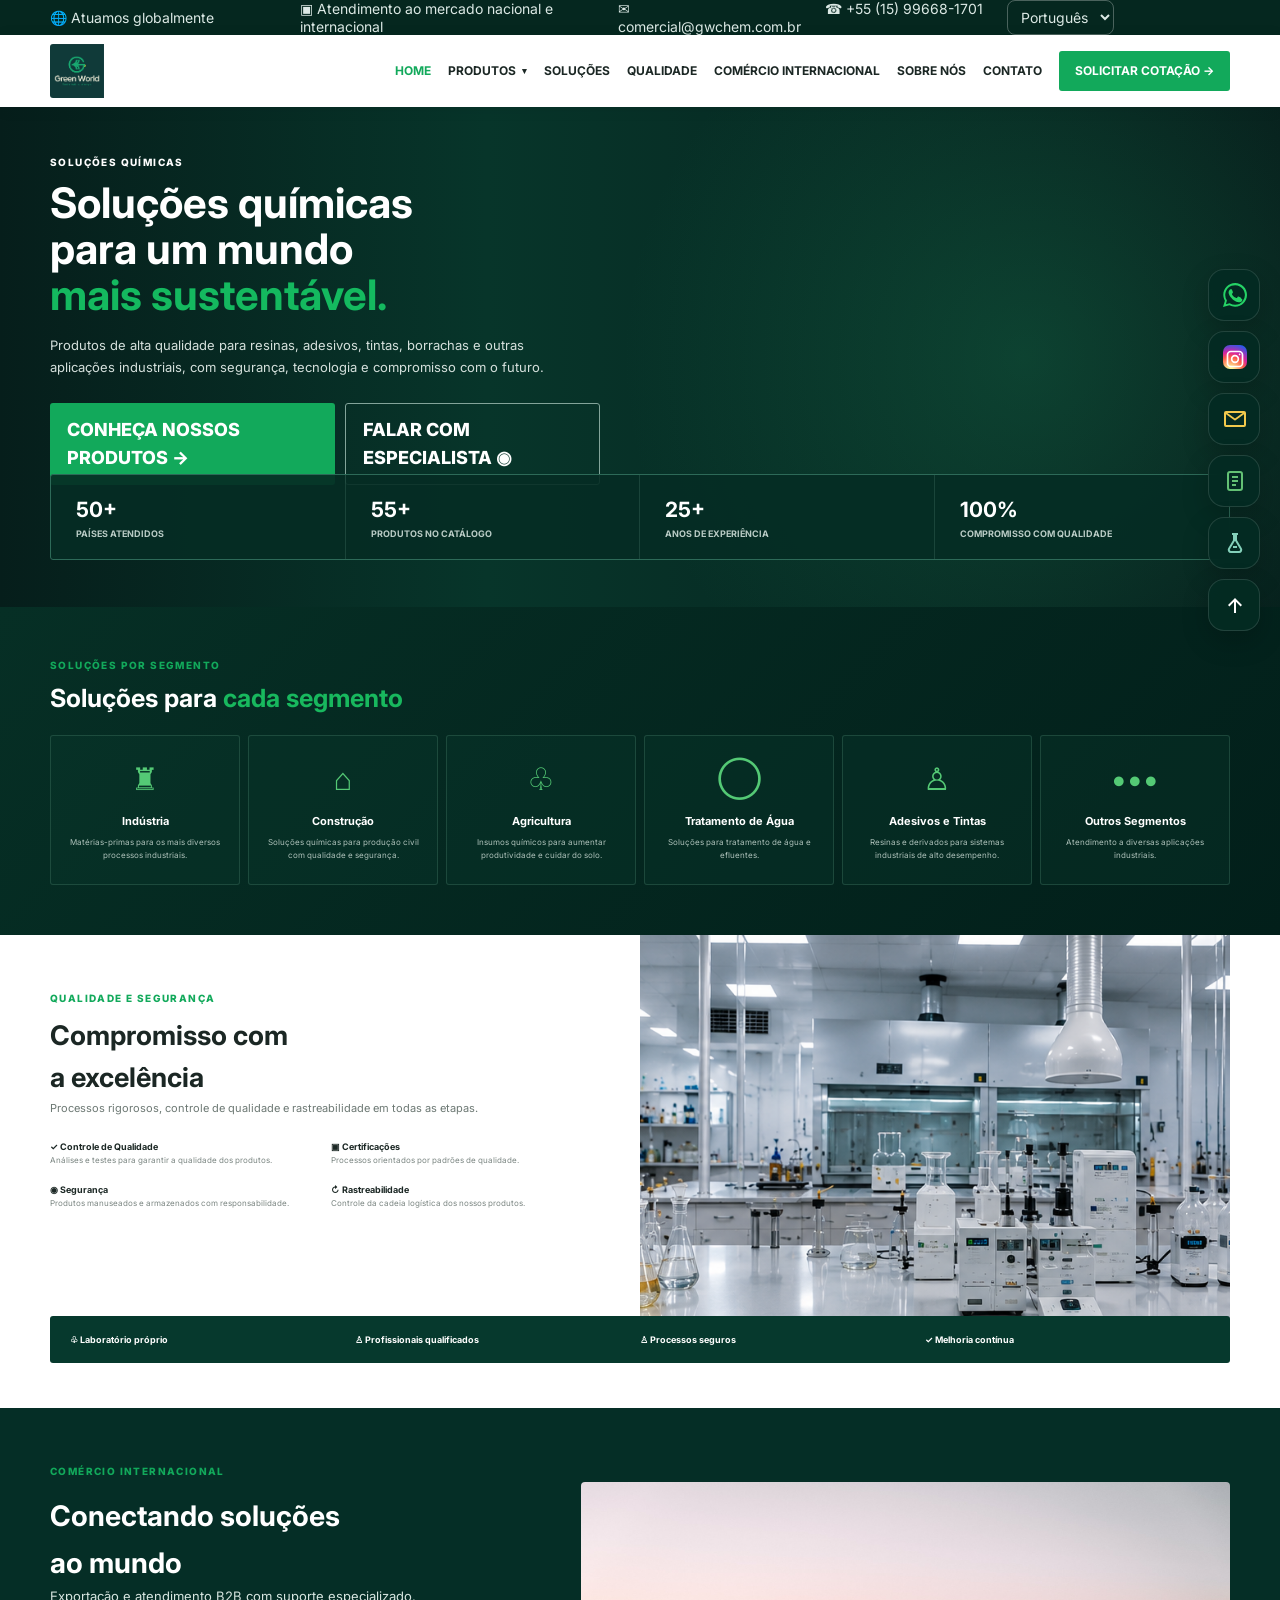
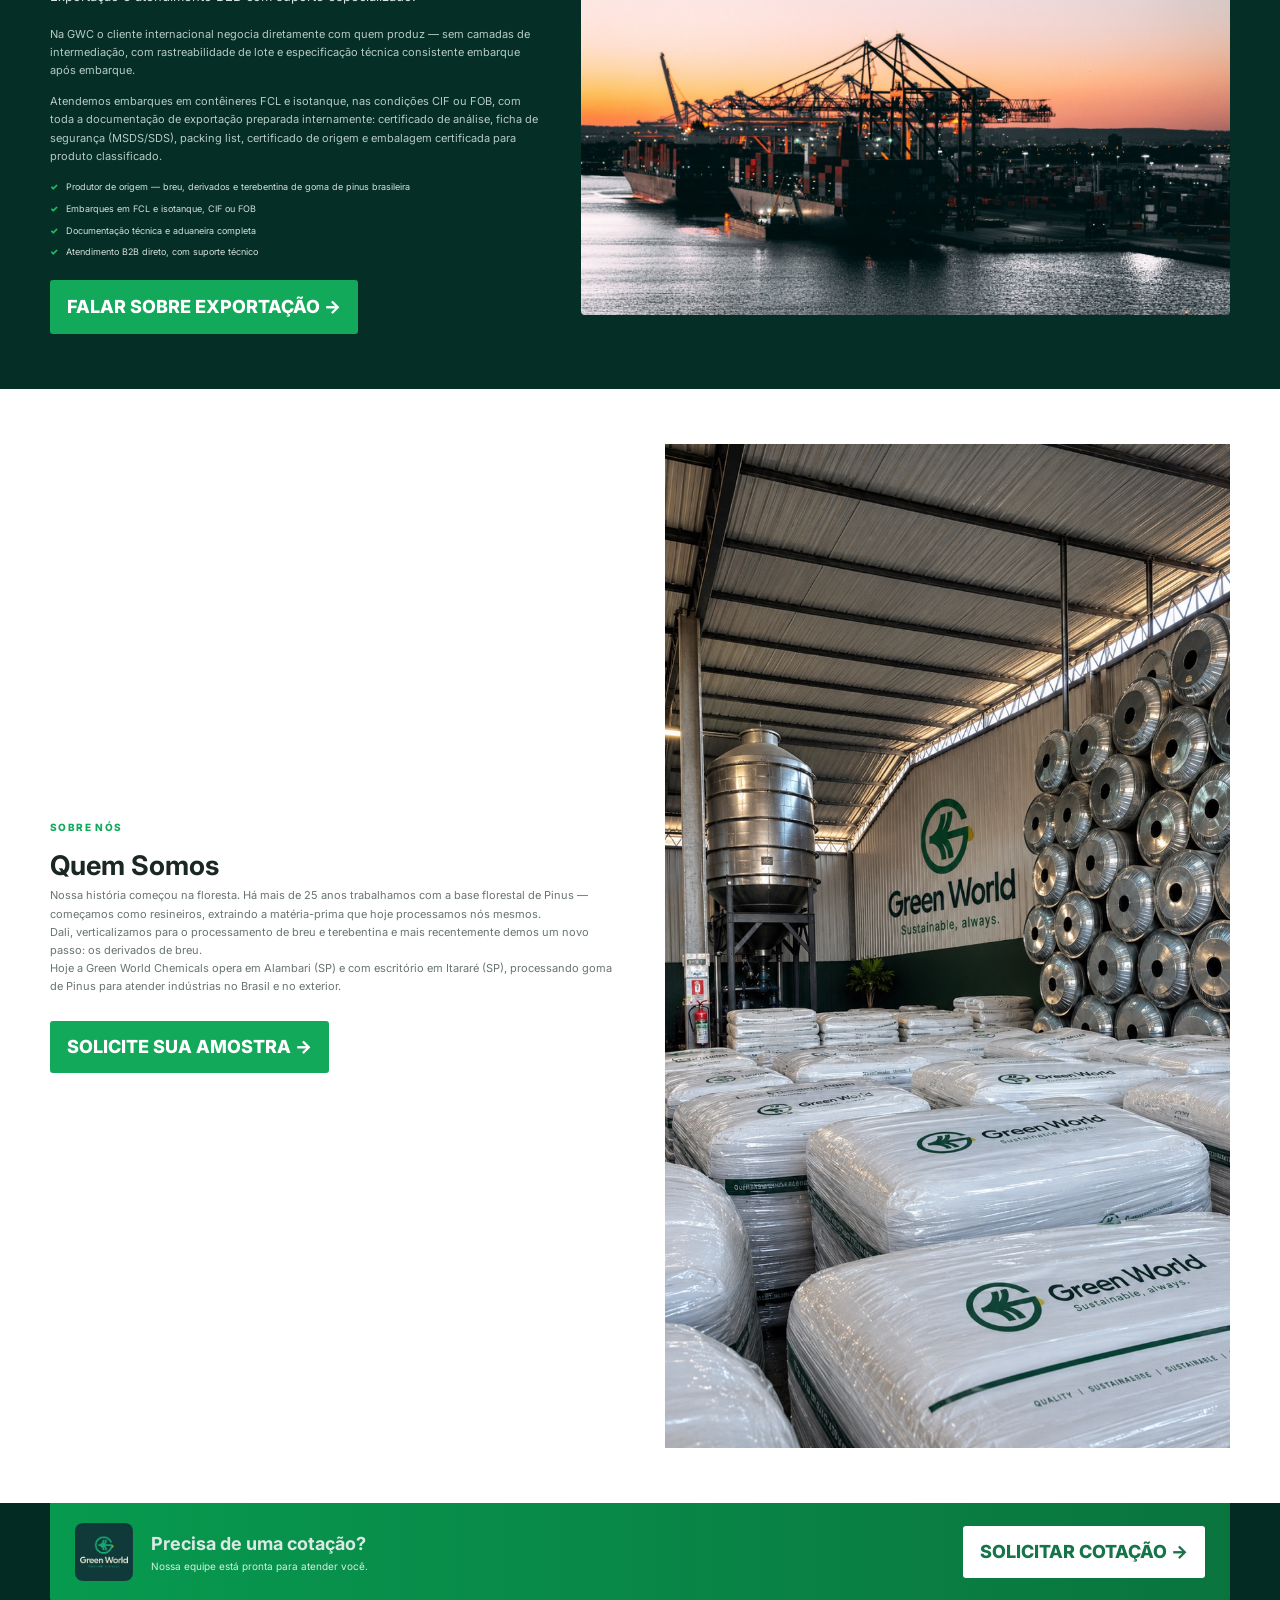
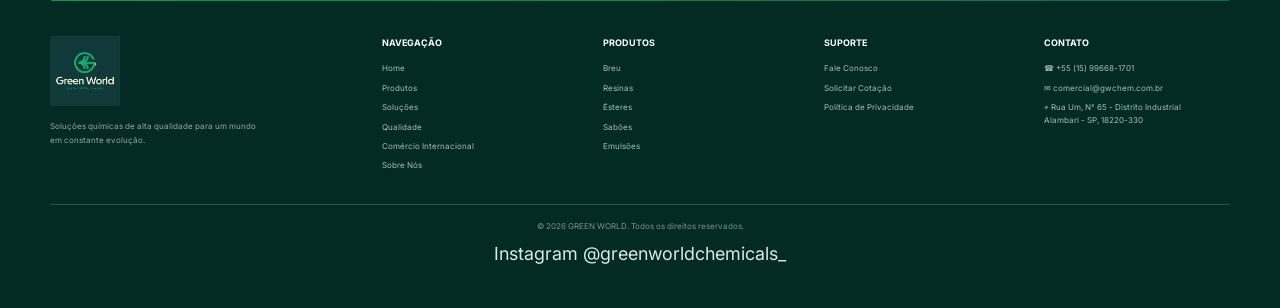
<file: index.html>
<!DOCTYPE html>
<html lang="pt-BR">
<head>
<meta charset="UTF-8">
<meta name="viewport" content="width=device-width, initial-scale=1.0">
<meta name="description" content="Green World — catálogo de produtos químicos, resinas e derivados de Pinus para aplicações industriais.">
<title>Green World | Soluções químicas</title>
<link rel="preconnect" href="https://fonts.googleapis.com">
<link rel="preconnect" href="https://fonts.gstatic.com" crossorigin>
<link href="https://fonts.googleapis.com/css2?family=Inter:wght@400;500;600;700;800&display=swap" rel="stylesheet">
<link rel="stylesheet" href="style.css">
</head>
<body>
<header class="topbar"><div class="container topbar-inner">
<span>🌐 Atuamos globalmente</span><span>▣ Exportação para mais de 50 países</span>
<div class="top-contact"><a href="mailto:comercial@gwchem.com.br">✉ comercial@gwchem.com.br</a><a href="tel:+5515996681701">☎ +55 (15) 99668-1701</a><select id="languageSelect" class="language-select" aria-label="Idioma">
<option value="pt">Português</option>
<option value="en">English</option>
<option value="es">Español</option>
</select></div>
</div></header>

<nav class="navbar"><div class="container nav-inner">
<a class="brand brand-logo" href="#inicio"><img src="assets/img/logo-green-world.jpeg" alt="Green World — Sustainable, always."></a>
<button class="menu-toggle" aria-label="Abrir menu">☰</button>
<div class="nav-links">
<a class="active" href="#inicio">HOME</a>
<div class="nav-item products-menu">
  <a class="products-trigger" href="produtos.html" aria-haspopup="true">PRODUTOS <span class="menu-caret">▾</span></a>
  <div class="submenu submenu-level-1">
    <a href="produtos.html?family=GOMA%20RESINA">Goma Resina</a>
    <a href="produtos.html?family=BREU">Breu</a>
    <div class="submenu-item has-children">
      <a href="produtos.html?q=derivados">Derivados de Breu <span>›</span></a>
      <div class="submenu submenu-level-2">
        <a href="produtos.html?family=RESINAS%20FUM%C3%81RICAS">Resinas Fumáricas</a>
        <a href="produtos.html?family=RESINAS%20MALEICAS">Resinas Maleicas</a>
        <div class="submenu-item has-children">
          <a href="produtos.html?q=ester">Ésteres de Breu <span>›</span></a>
          <div class="submenu submenu-level-3">
            <a href="produtos.html?family=ESTER%20DE%20GLICEROL">Éster de Glicerol</a>
            <a href="produtos.html?family=ESTER%20DE%20PENTAERITRITOL">Éster de Pentaeritritol</a>
            <a href="produtos.html?family=ESTER%20DE%20TRIETILENOGLICOL">Éster de Trietilenoglicol</a>
            <a href="produtos.html?family=ESTERES%20FOOD%20GRADE">Ésteres Food Grade</a>
          </div>
        </div>
        <a href="produtos.html?family=RESINAS%20DE%20MARCA%C3%87%C3%83O%20VI%C3%81RIA">Resinas de Marcação Viária</a>
        <a href="produtos.html?family=SAB%C3%95ES">Sabões</a>
        <a href="produtos.html?family=EMULS%C3%95ES">Emulsões</a>
        <a href="produtos.html?family=PLASTIFICANTES">Plastificantes</a>
        <a href="produtos.html?family=ADITIVOS%20AGRO">Aditivos Agro</a>
        <a href="produtos.html?family=FABRICA%C3%87%C3%83O%20DE%20RESINAS">Fabricação de Resinas</a>
      </div>
    </div>
    <a href="produtos.html?family=TEREBINTINA">Terebintina</a>
  </div>
</div>
<a href="#solucoes">SOLUÇÕES</a><a href="#qualidade">QUALIDADE</a><a href="#internacional">COMÉRCIO INTERNACIONAL</a><a href="#sobre">SOBRE NÓS</a><a href="#contato">CONTATO</a><a class="quote-btn whatsapp-quote" href="https://wa.me/5515996681701?text=Ol%C3%A1%21%20Gostaria%20de%20solicitar%20uma%20cota%C3%A7%C3%A3o%20com%20a%20Green%20World." target="_blank" rel="noopener">SOLICITAR COTAÇÃO →</a>
</div></div></nav>

<section id="inicio" class="hero"><div class="hero-overlay"></div><div class="container hero-content">
<div class="hero-copy"><p class="eyebrow">SOLUÇÕES QUÍMICAS</p><h1>Soluções químicas<br>para um mundo<br><span>mais sustentável.</span></h1>
<p>Produtos de alta qualidade para resinas, adesivos, tintas, borrachas e outras aplicações industriais, com segurança, tecnologia e compromisso com o futuro.</p>
<div class="hero-actions"><a class="btn btn-green" href="produtos.html">CONHEÇA NOSSOS PRODUTOS →</a><a class="btn btn-outline whatsapp-general" href="https://wa.me/5515996681701?text=Ol%C3%A1%21%20Gostaria%20de%20falar%20com%20a%20equipe%20comercial%20da%20Green%20World." target="_blank" rel="noopener">FALAR COM ESPECIALISTA ◉</a></div>
</div></div>
<div class="container stats"><div><strong>50+</strong><span>PAÍSES ATENDIDOS</span></div><div><strong>55+</strong><span>PRODUTOS NO CATÁLOGO</span></div><div><strong>25+</strong><span>ANOS DE EXPERIÊNCIA</span></div><div><strong>100%</strong><span>COMPROMISSO COM QUALIDADE</span></div></div></section>

<section id="solucoes" class="dark-section"><div class="container">
<div class="section-head dark"><div><p class="eyebrow green">SOLUÇÕES POR SEGMENTO</p><h2>Soluções para <span>cada segmento</span></h2></div></div>
<div class="segments">
<article><div class="segment-icon">♜</div><h3>Indústria</h3><p>Matérias-primas para os mais diversos processos industriais.</p></article>
<article><div class="segment-icon">⌂</div><h3>Construção</h3><p>Soluções químicas para produção civil com qualidade e segurança.</p></article>
<article><div class="segment-icon">♧</div><h3>Agricultura</h3><p>Insumos químicos para aumentar produtividade e cuidar do solo.</p></article>
<article><div class="segment-icon">◯</div><h3>Tratamento de Água</h3><p>Soluções para tratamento de água e efluentes.</p></article>
<article><div class="segment-icon">♙</div><h3>Adesivos e Tintas</h3><p>Resinas e derivados para sistemas industriais de alto desempenho.</p></article>
<article><div class="segment-icon">•••</div><h3>Outros Segmentos</h3><p>Atendimento a diversas aplicações industriais.</p></article>
</div></div></section>

<section id="qualidade" class="quality"><div class="container quality-grid"><div class="quality-copy">
<p class="eyebrow green">QUALIDADE E SEGURANÇA</p><h2>Compromisso com<br>a excelência</h2><p>Processos rigorosos, controle de qualidade e rastreabilidade em todas as etapas.</p>
<div class="quality-items"><div><b>✓ Controle de Qualidade</b><small>Análises e testes para garantir a qualidade dos produtos.</small></div><div><b>▣ Certificações</b><small>Processos orientados por padrões de qualidade.</small></div><div><b>◉ Segurança</b><small>Produtos manuseados e armazenados com responsabilidade.</small></div><div><b>↻ Rastreabilidade</b><small>Controle da cadeia logística dos nossos produtos.</small></div></div>
</div><div class="lab-image"><img src="assets/img/laboratorio-green-world.png" alt="Laboratório químico moderno — imagem ilustrativa gerada por IA"></div></div>
<div class="container quality-bar"><span>♧ Laboratório próprio</span><span>♙ Profissionais qualificados</span><span>♙ Processos seguros</span><span>✓ Melhoria contínua</span></div></section>

<section id="internacional" class="international"><div class="container international-grid"><div class="international-copy">
<p class="eyebrow green">COMÉRCIO INTERNACIONAL</p><h2>Conectando soluções<br>ao mundo</h2>
<p class="international-lead">Exportação e atendimento B2B com suporte especializado.</p>
<p>Na GWC o cliente internacional negocia diretamente com quem produz — sem camadas de intermediação, com rastreabilidade de lote e especificação técnica consistente embarque após embarque.</p>
<p>Atendemos embarques em contêineres FCL e isotanque, nas condições CIF ou FOB, com toda a documentação de exportação preparada internamente: certificado de análise, ficha de segurança (MSDS/SDS), packing list, certificado de origem e embalagem certificada para produto classificado.</p>
<ul><li>Produtor de origem — breu, derivados e terebentina de goma de pinus brasileira</li><li>Embarques em FCL e isotanque, CIF ou FOB</li><li>Documentação técnica e aduaneira completa</li><li>Atendimento B2B direto, com suporte técnico</li></ul>
<a class="btn btn-green" href="#contato">FALAR SOBRE EXPORTAÇÃO →</a></div><div class="international-image"><img src="assets/img/comercio-internacional-porto.jpeg" alt="Terminal portuário com navios e contêineres"></div></div></section>

<section id="sobre" class="about"><div class="container about-grid"><div>
<p class="eyebrow green" data-i18n="aboutKicker">SOBRE NÓS</p><h2 data-i18n="aboutTitle">Quem Somos</h2>
<p data-i18n="aboutP1">Nossa história começou na floresta. Há mais de 25 anos trabalhamos com a base florestal de Pinus — começamos como resineiros, extraindo a matéria-prima que hoje processamos nós mesmos.</p>
<p data-i18n="aboutP2">Dali, verticalizamos para o processamento de breu e terebentina e mais recentemente demos um novo passo: os derivados de breu.</p>
<p data-i18n="aboutP3">Hoje a Green World Chemicals opera em Alambari (SP) e com escritório em Itararé (SP), processando goma de Pinus para atender indústrias no Brasil e no exterior.</p>
<div class="about-actions-updated"><a class="btn btn-green whatsapp-sample" href="https://wa.me/5515996681701?text=Ol%C3%A1%21%20Gostaria%20de%20solicitar%20uma%20amostra%20dos%20produtos%20da%20Green%20World." target="_blank" rel="noopener" data-i18n="sampleBtn">SOLICITE SUA AMOSTRA →</a></div>
</div><div class="factory-image"><img src="assets/img/fabrica-green-world.jpeg" alt="Instalação da Green World"></div></div></section>

<footer id="contato"><div class="container"><div class="cta"><img class="cta-logo" src="assets/img/logo-green-world.jpeg" alt="Green World"><div><h2>Precisa de uma cotação?</h2><p>Nossa equipe está pronta para atender você.</p></div><a class="btn btn-white whatsapp-quote" href="https://wa.me/5515996681701?text=Ol%C3%A1%21%20Gostaria%20de%20solicitar%20uma%20cota%C3%A7%C3%A3o%20com%20a%20Green%20World." target="_blank" rel="noopener">SOLICITAR COTAÇÃO →</a></div>
<div class="footer-grid"><div><div class="brand footer-brand brand-logo"><img src="assets/img/logo-green-world.jpeg" alt="Green World — Sustainable, always."></div><p>Soluções químicas de alta qualidade para um mundo em constante evolução.</p></div>
<div><h4>NAVEGAÇÃO</h4><a href="#inicio">Home</a><a href="produtos.html">Produtos</a><a href="#solucoes">Soluções</a><a href="#qualidade">Qualidade</a><a href="#internacional">Comércio Internacional</a><a href="#sobre">Sobre Nós</a></div>
<div><h4>PRODUTOS</h4><a href="produtos.html?family=BREU">Breu</a><a href="produtos.html?q=resina">Resinas</a><a href="produtos.html?q=ester">Ésteres</a><a href="produtos.html?family=SABÕES">Sabões</a><a href="produtos.html?family=EMULSÕES">Emulsões</a></div>
<div><h4>SUPORTE</h4><a href="#contato">Fale Conosco</a><a href="#contato">Solicitar Cotação</a><a href="#contato">Política de Privacidade</a></div>
<div><h4>CONTATO</h4><a href="tel:+5515996681701">☎ +55 (15) 99668-1701</a><a href="mailto:comercial@gwchem.com.br">✉ comercial@gwchem.com.br</a><span>⌖ Rua Um, N° 65 - Distrito Industrial<br>Alambari - SP, 18220-330</span></div></div>
<div class="copyright">© 2026 GREEN WORLD. Todos os direitos reservados.</div></div><div class="instagram-footer"><a href="https://www.instagram.com/greenworldchemicals_/" target="_blank" rel="noopener">Instagram @greenworldchemicals_</a></div></footer>

<script>
document.querySelector('.menu-toggle').onclick=()=>document.querySelector('.nav-links').classList.toggle('open');
document.querySelectorAll('.nav-links a').forEach(a=>a.onclick=()=>document.querySelector('.nav-links').classList.remove('open'));

const SITE_I18N = {
  pt: {
    global:"🌐 Atuamos globalmente", export:"▣ Atendimento ao mercado nacional e internacional",
    home:"HOME", products:"PRODUTOS", solutions:"SOLUÇÕES", quality:"QUALIDADE",
    international:"COMÉRCIO INTERNACIONAL", about:"SOBRE NÓS", contact:"CONTATO",
    quote:"SOLICITAR COTAÇÃO →", heroEye:"SOLUÇÕES QUÍMICAS",
    heroTitle:'Soluções químicas<br>para um mundo<br><span>mais sustentável.</span>',
    heroText:"Produtos de alta qualidade para resinas, adesivos, tintas, borrachas e outras aplicações industriais, com segurança, tecnologia e compromisso com o futuro.",
    productsBtn:"CONHEÇA NOSSOS PRODUTOS →", specialist:"FALAR COM ESPECIALISTA ◉",
    aboutKicker:"SOBRE NÓS", aboutTitle:"Quem Somos",
    aboutP1:"Nossa história começou na floresta. Há mais de 25 anos trabalhamos com a base florestal de Pinus — começamos como resineiros, extraindo a matéria-prima que hoje processamos nós mesmos.",
    aboutP2:"Dali, verticalizamos para o processamento de breu e terebentina e mais recentemente demos um novo passo: os derivados de breu.",
    aboutP3:"Hoje a Green World Chemicals opera em Alambari (SP) e com escritório em Itararé (SP), processando goma de Pinus para atender indústrias no Brasil e no exterior.",
    sampleBtn:"SOLICITE SUA AMOSTRA →",
    qmsg:"Olá! Gostaria de solicitar uma cotação com a Green World.",
    smsg:"Olá! Gostaria de solicitar uma amostra dos produtos da Green World.",
    gmsg:"Olá! Gostaria de falar com a equipe comercial da Green World."
  },
  en: {
    global:"🌐 We operate globally", export:"▣ Serving domestic and international markets",
    home:"HOME", products:"PRODUCTS", solutions:"SOLUTIONS", quality:"QUALITY",
    international:"INTERNATIONAL TRADE", about:"ABOUT US", contact:"CONTACT",
    quote:"REQUEST A QUOTE →", heroEye:"CHEMICAL SOLUTIONS",
    heroTitle:'Chemical solutions<br>for a more<br><span>sustainable world.</span>',
    heroText:"High-quality products for resins, adhesives, paints, rubber and other industrial applications, combining safety, technology and commitment to the future.",
    productsBtn:"EXPLORE OUR PRODUCTS →", specialist:"TALK TO A SPECIALIST ◉",
    aboutKicker:"ABOUT US", aboutTitle:"Who We Are",
    aboutP1:"Our story began in the forest. For more than 25 years, we have worked with the Pinus forestry base — we started as resin tappers, extracting the raw material that we now process ourselves.",
    aboutP2:"From there, we vertically integrated into rosin and turpentine processing and, more recently, took a new step: rosin derivatives.",
    aboutP3:"Today Green World Chemicals operates in Alambari, São Paulo, with an office in Itararé, São Paulo, processing pine gum to serve industries in Brazil and abroad.",
    sampleBtn:"REQUEST A SAMPLE →",
    qmsg:"Hello! I would like to request a quotation from Green World.",
    smsg:"Hello! I would like to request a sample of Green World products.",
    gmsg:"Hello! I would like to speak with Green World's commercial team."
  },
  es: {
    global:"🌐 Actuamos globalmente", export:"▣ Atendemos mercados nacionales e internacionales",
    home:"INICIO", products:"PRODUCTOS", solutions:"SOLUCIONES", quality:"CALIDAD",
    international:"COMERCIO INTERNACIONAL", about:"QUIÉNES SOMOS", contact:"CONTACTO",
    quote:"SOLICITAR COTIZACIÓN →", heroEye:"SOLUCIONES QUÍMICAS",
    heroTitle:'Soluciones químicas<br>para un mundo<br><span>más sostenible.</span>',
    heroText:"Productos de alta calidad para resinas, adhesivos, pinturas, cauchos y otras aplicaciones industriales, con seguridad, tecnología y compromiso con el futuro.",
    productsBtn:"CONOZCA NUESTROS PRODUCTOS →", specialist:"HABLAR CON UN ESPECIALISTA ◉",
    aboutKicker:"SOBRE NOSOTROS", aboutTitle:"Quiénes Somos",
    aboutP1:"Nuestra historia comenzó en el bosque. Desde hace más de 25 años trabajamos con la base forestal de Pinus — comenzamos como resineros, extrayendo la materia prima que hoy procesamos nosotros mismos.",
    aboutP2:"A partir de allí, nos integramos verticalmente al procesamiento de colofonia y trementina y, más recientemente, dimos un nuevo paso: los derivados de colofonia.",
    aboutP3:"Hoy Green World Chemicals opera en Alambari, São Paulo, y cuenta con una oficina en Itararé, São Paulo, procesando goma de Pinus para atender industrias en Brasil y en el exterior.",
    sampleBtn:"SOLICITE UNA MUESTRA →",
    qmsg:"¡Hola! Me gustaría solicitar una cotización a Green World.",
    smsg:"¡Hola! Me gustaría solicitar una muestra de los productos de Green World.",
    gmsg:"¡Hola! Me gustaría hablar con el equipo comercial de Green World."
  }
};

function wa(message){ return 'https://wa.me/5515996681701?text='+encodeURIComponent(message); }

function applySiteLanguage(lang){
  const t=SITE_I18N[lang] || SITE_I18N.pt;
  document.documentElement.lang = lang === 'pt' ? 'pt-BR' : lang;
  const topSpans=document.querySelectorAll('.topbar-inner > span');
  if(topSpans[0]) topSpans[0].textContent=t.global;
  if(topSpans[1]) topSpans[1].textContent=t.export;

  const nav=document.querySelectorAll('.nav-links > a');
  const productsTrigger=document.querySelector('.products-trigger');
  if(nav[0]) nav[0].textContent=t.home;
  if(productsTrigger) productsTrigger.innerHTML=t.products+' <span class="menu-caret">▾</span>';
  if(nav[1]) nav[1].textContent=t.solutions;
  if(nav[2]) nav[2].textContent=t.quality;
  if(nav[3]) nav[3].textContent=t.international;
  if(nav[4]) nav[4].textContent=t.about;
  if(nav[5]) nav[5].textContent=t.contact;
  if(nav[6]) nav[6].textContent=t.quote;

  const eye=document.querySelector('.hero-copy .eyebrow'); if(eye) eye.textContent=t.heroEye;
  const h1=document.querySelector('.hero-copy h1'); if(h1) h1.innerHTML=t.heroTitle;
  const hp=document.querySelector('.hero-copy > p:not(.eyebrow)'); if(hp) hp.textContent=t.heroText;
  const ha=document.querySelectorAll('.hero-actions a');
  if(ha[0]) ha[0].textContent=t.productsBtn;
  if(ha[1]) ha[1].textContent=t.specialist;

  document.querySelectorAll('[data-i18n]').forEach(el=>{
    const key=el.dataset.i18n;
    if(t[key]) el.textContent=t[key];
  });

  document.querySelectorAll('.whatsapp-quote').forEach(a=>a.href=wa(t.qmsg));
  document.querySelectorAll('.whatsapp-sample').forEach(a=>a.href=wa(t.smsg));
  document.querySelectorAll('.whatsapp-general').forEach(a=>a.href=wa(t.gmsg));
  localStorage.setItem('gw-lang',lang);
}

const langSelect=document.getElementById('languageSelect');
if(langSelect){
  langSelect.value=localStorage.getItem('gw-lang') || 'pt';
  langSelect.addEventListener('change',e=>applySiteLanguage(e.target.value));
  applySiteLanguage(langSelect.value);
}

</script>


<div class="contact-dock" aria-label="Atalhos de contato">
  <button class="dock-toggle" type="button" aria-label="Abrir contatos" aria-expanded="false" title="Contatos">
    <span class="dock-toggle-icon" aria-hidden="true">
      <svg viewBox="0 0 24 24"><path d="M12 3a9 9 0 0 0-9 9c0 1.8.5 3.5 1.4 4.9L3 21l4.2-1.4A9 9 0 1 0 12 3Zm0 2a7 7 0 1 1-3.8 12.9l-.4-.2-1.7.6.6-1.7-.2-.4A7 7 0 0 1 12 5Zm-3 6h6v2H9v-2Zm0-3h6v2H9V8Zm0 6h4v2H9v-2Z"/></svg>
    </span>
    <span class="dock-toggle-close" aria-hidden="true">×</span>
  </button>
  <a class="dock-btn whatsapp-general dock-whatsapp" href="https://wa.me/5515996681701?text=Ol%C3%A1%21%20Gostaria%20de%20falar%20com%20a%20equipe%20comercial%20da%20Green%20World." target="_blank" rel="noopener" aria-label="WhatsApp" title="WhatsApp">
    <span class="dock-icon" aria-hidden="true">
      <svg viewBox="0 0 24 24"><path d="M20.5 3.5A11.7 11.7 0 0 0 12.1 0C5.6 0 .3 5.3.3 11.8c0 2.1.6 4.2 1.6 6L0 24l6.4-1.7a11.8 11.8 0 0 0 5.7 1.5h.1C18.7 23.8 24 18.5 24 12c0-3.2-1.2-6.2-3.5-8.5ZM12.2 21.8h-.1a9.8 9.8 0 0 1-5-1.4l-.4-.2-3.8 1 1-3.7-.2-.4a9.8 9.8 0 1 1 8.5 4.7Zm5.4-7.3c-.3-.2-1.8-.9-2.1-1-.3-.1-.5-.2-.7.2-.2.3-.8 1-.9 1.2-.2.2-.4.2-.7.1-.3-.2-1.3-.5-2.5-1.5-.9-.8-1.5-1.8-1.7-2.1-.2-.3 0-.5.1-.7l.5-.6.3-.5c.1-.2.1-.4 0-.6l-.9-2.2c-.2-.6-.5-.5-.7-.5h-.6c-.2 0-.6.1-.9.4-.3.3-1.2 1.2-1.2 2.9s1.2 3.4 1.4 3.6c.2.2 2.4 3.7 5.9 5.2.8.4 1.5.6 2 .7.8.3 1.6.2 2.2.1.7-.1 1.8-.7 2-1.4.3-.7.3-1.3.2-1.4-.1-.1-.3-.2-.6-.3Z"/></svg>
    </span>
    <span class="dock-label">WhatsApp</span>
  </a>

  <a class="dock-btn dock-instagram" href="https://www.instagram.com/greenworldchemicals_/" target="_blank" rel="noopener" aria-label="Instagram" title="Instagram">
    <span class="dock-icon" aria-hidden="true">
      <svg viewBox="0 0 24 24"><path d="M7 2h10a5 5 0 0 1 5 5v10a5 5 0 0 1-5 5H7a5 5 0 0 1-5-5V7a5 5 0 0 1 5-5Zm0 2a3 3 0 0 0-3 3v10a3 3 0 0 0 3 3h10a3 3 0 0 0 3-3V7a3 3 0 0 0-3-3H7Zm10.5 1.5a1 1 0 1 1 0 2 1 1 0 0 1 0-2ZM12 7a5 5 0 1 1 0 10 5 5 0 0 1 0-10Zm0 2a3 3 0 1 0 0 6 3 3 0 0 0 0-6Z"/></svg>
    </span>
    <span class="dock-label">Instagram</span>
  </a>

  <a class="dock-btn dock-email" href="mailto:comercial@gwchem.com.br" aria-label="E-mail" title="E-mail">
    <span class="dock-icon" aria-hidden="true">
      <svg viewBox="0 0 24 24"><path d="M3 4h18a2 2 0 0 1 2 2v12a2 2 0 0 1-2 2H3a2 2 0 0 1-2-2V6a2 2 0 0 1 2-2Zm0 3.2V18h18V7.2l-8.4 6.1a1 1 0 0 1-1.2 0L3 7.2Zm1.4-1.2L12 11.5 19.6 6H4.4Z"/></svg>
    </span>
    <span class="dock-label">E-mail</span>
  </a>

  <a class="dock-btn whatsapp-quote dock-quote" href="https://wa.me/5515996681701?text=Ol%C3%A1%21%20Gostaria%20de%20solicitar%20uma%20cota%C3%A7%C3%A3o%20com%20a%20Green%20World." target="_blank" rel="noopener" aria-label="Solicitar cotação" title="Solicitar cotação">
    <span class="dock-icon" aria-hidden="true">
      <svg viewBox="0 0 24 24"><path d="M7 2h10a3 3 0 0 1 3 3v14a3 3 0 0 1-3 3H7a3 3 0 0 1-3-3V5a3 3 0 0 1 3-3Zm0 2a1 1 0 0 0-1 1v14a1 1 0 0 0 1 1h10a1 1 0 0 0 1-1V5a1 1 0 0 0-1-1H7Zm2 3h6v2H9V7Zm0 4h6v2H9v-2Zm0 4h4v2H9v-2Z"/></svg>
    </span>
    <span class="dock-label">Cotação</span>
  </a>

  <a class="dock-btn whatsapp-sample dock-sample" href="https://wa.me/5515996681701?text=Ol%C3%A1%21%20Gostaria%20de%20solicitar%20uma%20amostra%20dos%20produtos%20da%20Green%20World." target="_blank" rel="noopener" aria-label="Solicitar amostra" title="Solicitar amostra">
    <span class="dock-icon" aria-hidden="true">
      <svg viewBox="0 0 24 24"><path d="M9 2h6v2h-1v5.2l4.8 8.1A3.1 3.1 0 0 1 16.1 22H7.9a3.1 3.1 0 0 1-2.7-4.7L10 9.2V4H9V2Zm3 7.8-5.1 8.5c-.4.7.1 1.7 1 1.7h8.2c.9 0 1.4-1 1-1.7L12 9.8Zm-2 5.2h4v2h-4v-2Z"/></svg>
    </span>
    <span class="dock-label">Amostra</span>
  </a>

  <a class="dock-btn dock-top" href="#inicio" aria-label="Voltar ao topo" title="Voltar ao topo">
    <span class="dock-icon" aria-hidden="true">
      <svg viewBox="0 0 24 24"><path d="m12 5 7 7-1.4 1.4L13 8.8V20h-2V8.8l-4.6 4.6L5 12l7-7Z"/></svg>
    </span>
    <span class="dock-label">Topo</span>
  </a>
</div>


<script>
(function(){
  const dock=document.querySelector('.contact-dock');
  const toggle=dock && dock.querySelector('.dock-toggle');
  if(!dock || !toggle) return;
  toggle.addEventListener('click',function(e){
    e.preventDefault();
    const open=dock.classList.toggle('mobile-open');
    toggle.setAttribute('aria-expanded',open ? 'true' : 'false');
    toggle.setAttribute('aria-label',open ? 'Fechar contatos' : 'Abrir contatos');
  });
  dock.querySelectorAll('a').forEach(function(link){
    link.addEventListener('click',function(){
      dock.classList.remove('mobile-open');
      toggle.setAttribute('aria-expanded','false');
      toggle.setAttribute('aria-label','Abrir contatos');
    });
  });
  document.addEventListener('click',function(e){
    if(window.innerWidth<=600 && !dock.contains(e.target)){
      dock.classList.remove('mobile-open');
      toggle.setAttribute('aria-expanded','false');
      toggle.setAttribute('aria-label','Abrir contatos');
    }
  });
})();
</script>

<script>
(function(){
  const productsMenu=document.querySelector('.products-menu');
  if(!productsMenu) return;
  const trigger=productsMenu.querySelector('.products-trigger');
  const childItems=productsMenu.querySelectorAll('.has-children');
  trigger.addEventListener('click',function(e){
    if(window.innerWidth<=760){
      if(!productsMenu.classList.contains('mobile-sub-open')){e.preventDefault();productsMenu.classList.add('mobile-sub-open');}
    }
  });
  childItems.forEach(function(item){
    const link=item.querySelector(':scope > a');
    if(!link) return;
    link.addEventListener('click',function(e){
      if(window.innerWidth<=760){e.preventDefault();item.classList.toggle('mobile-child-open');}
    });
  });
})();
</script>
</body></html>
</file>
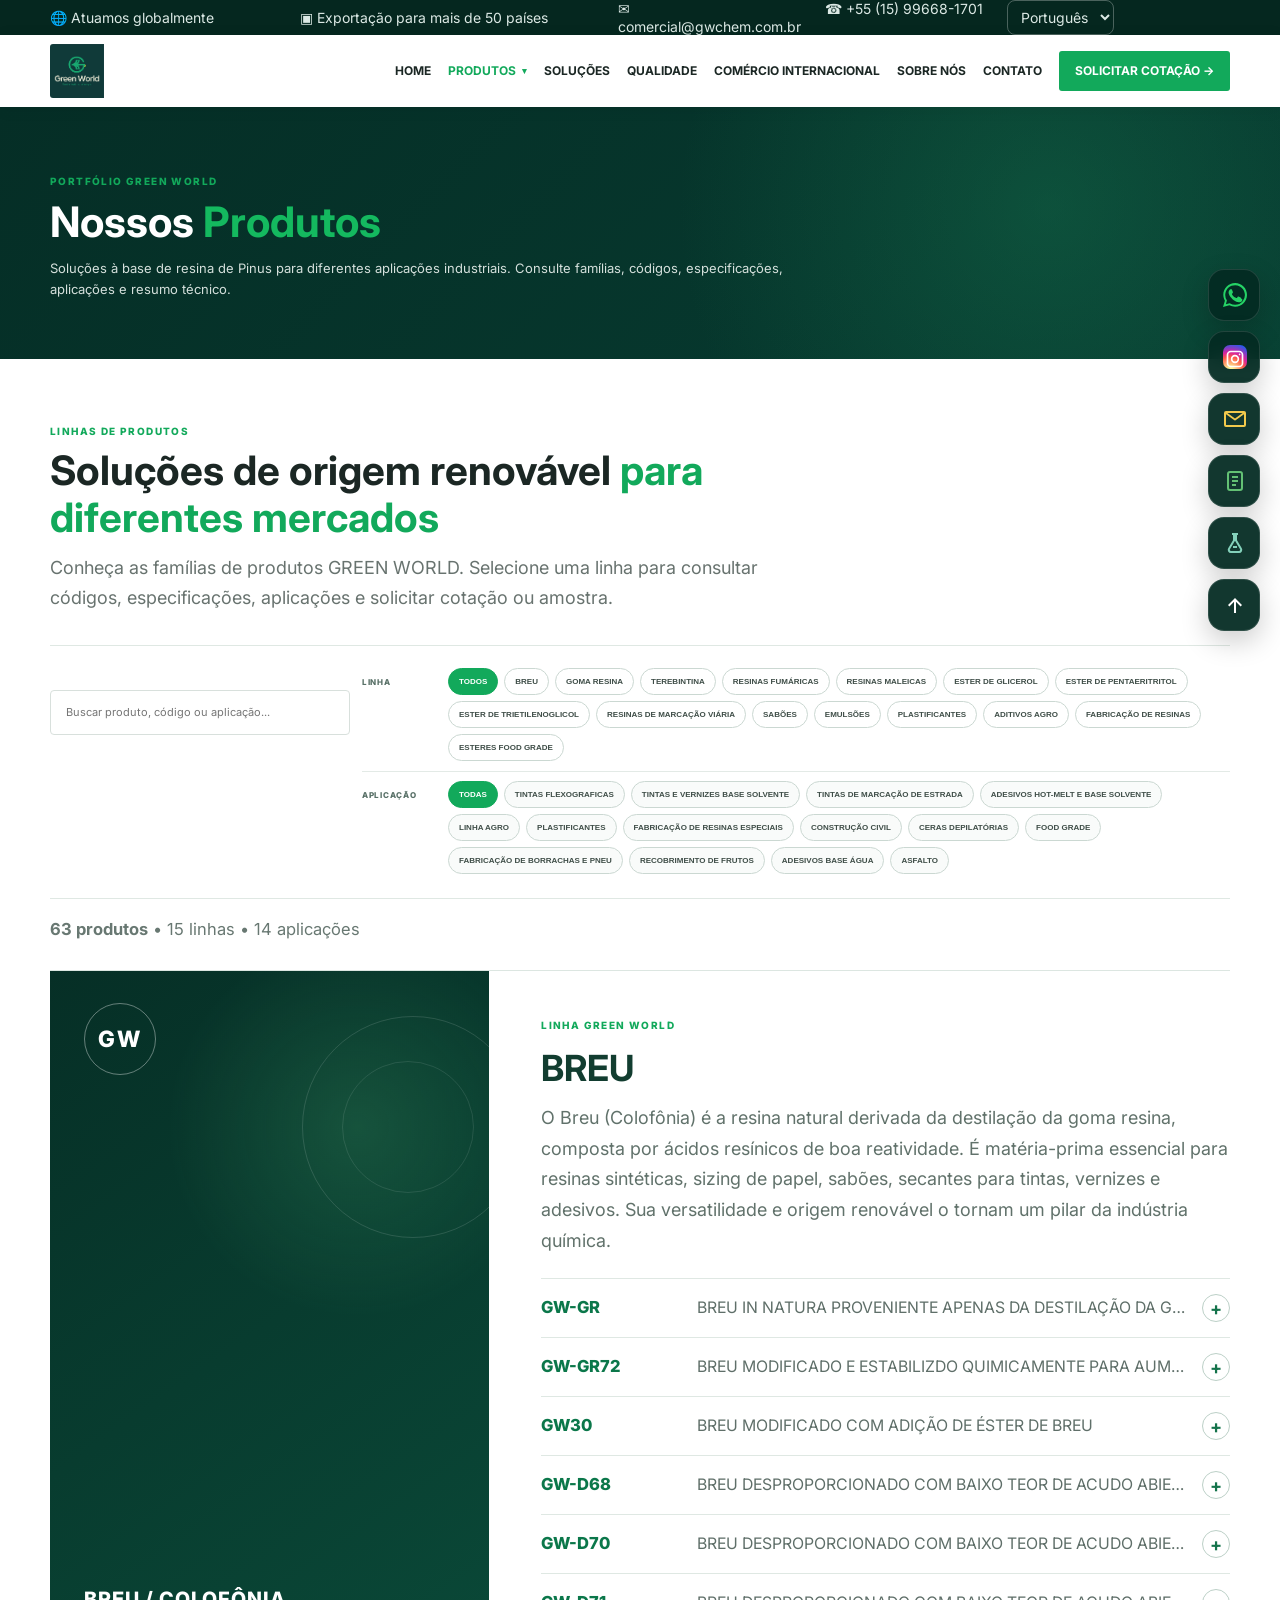
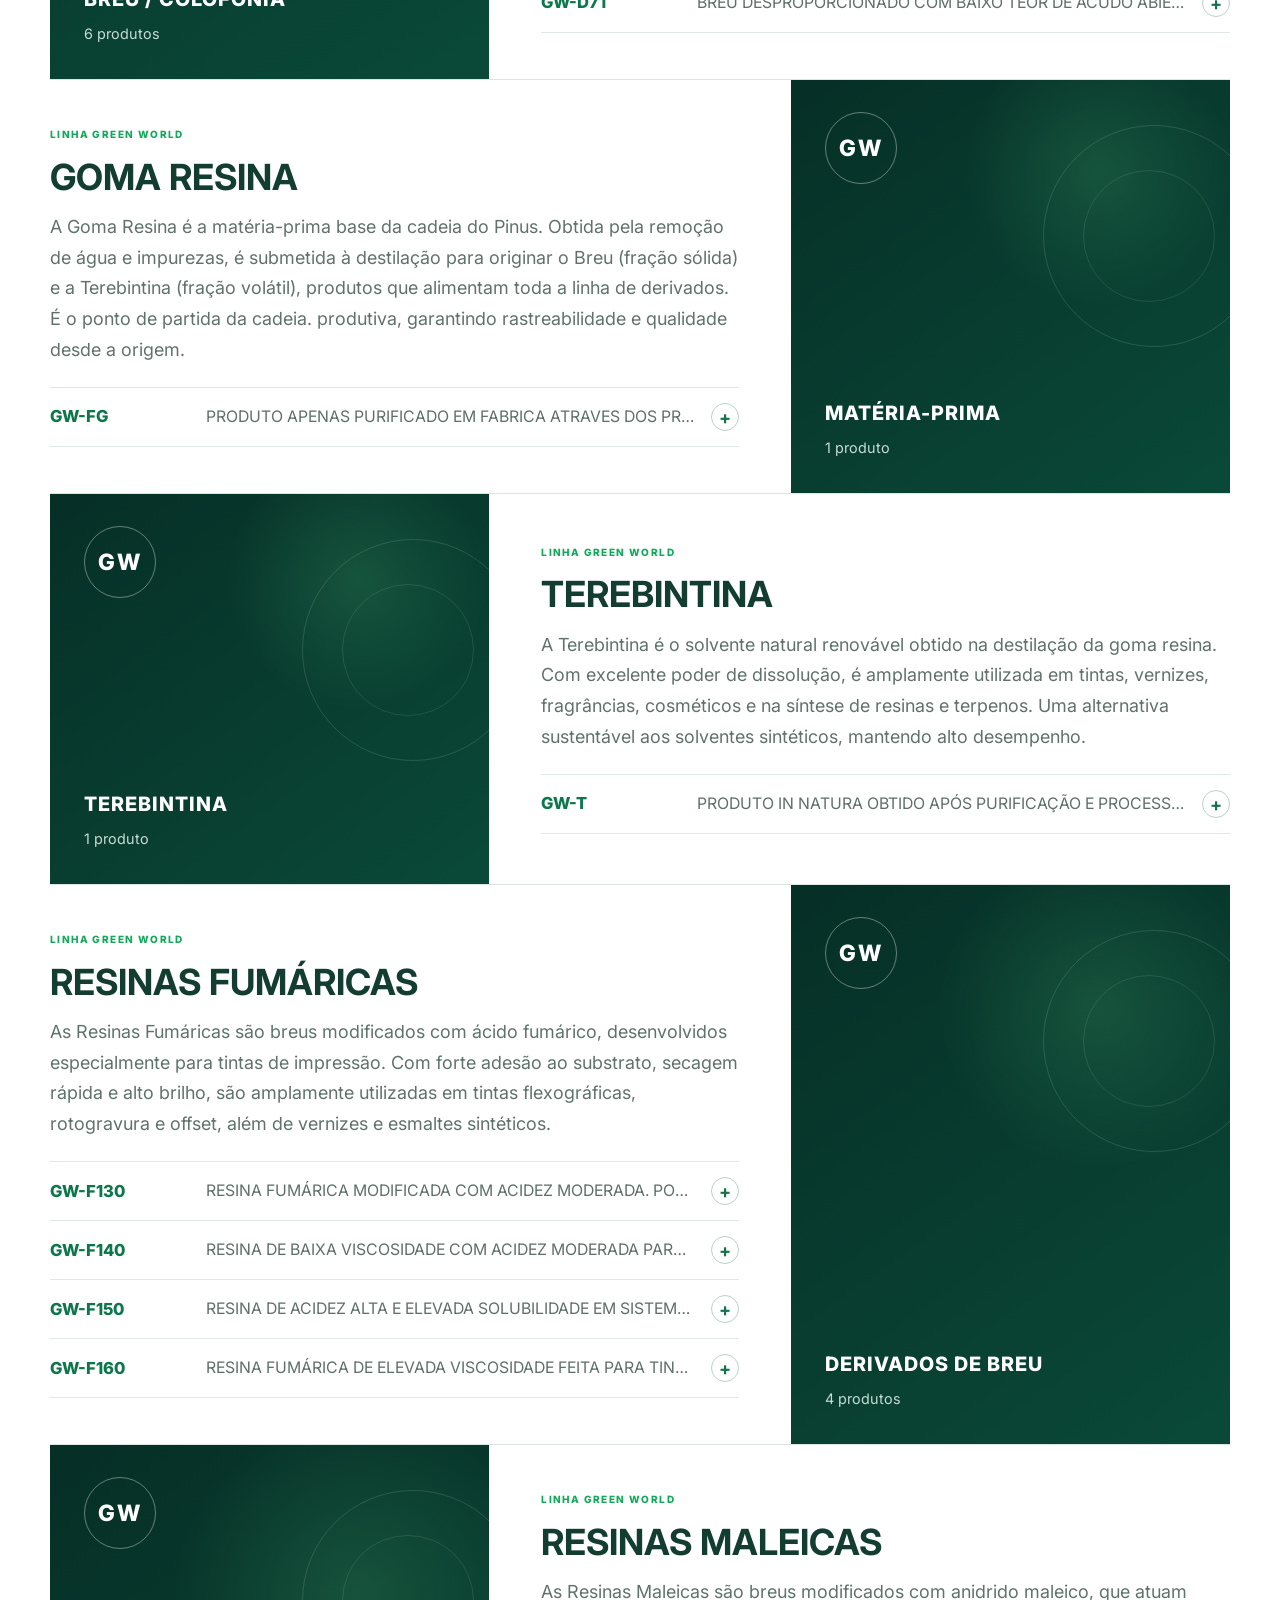
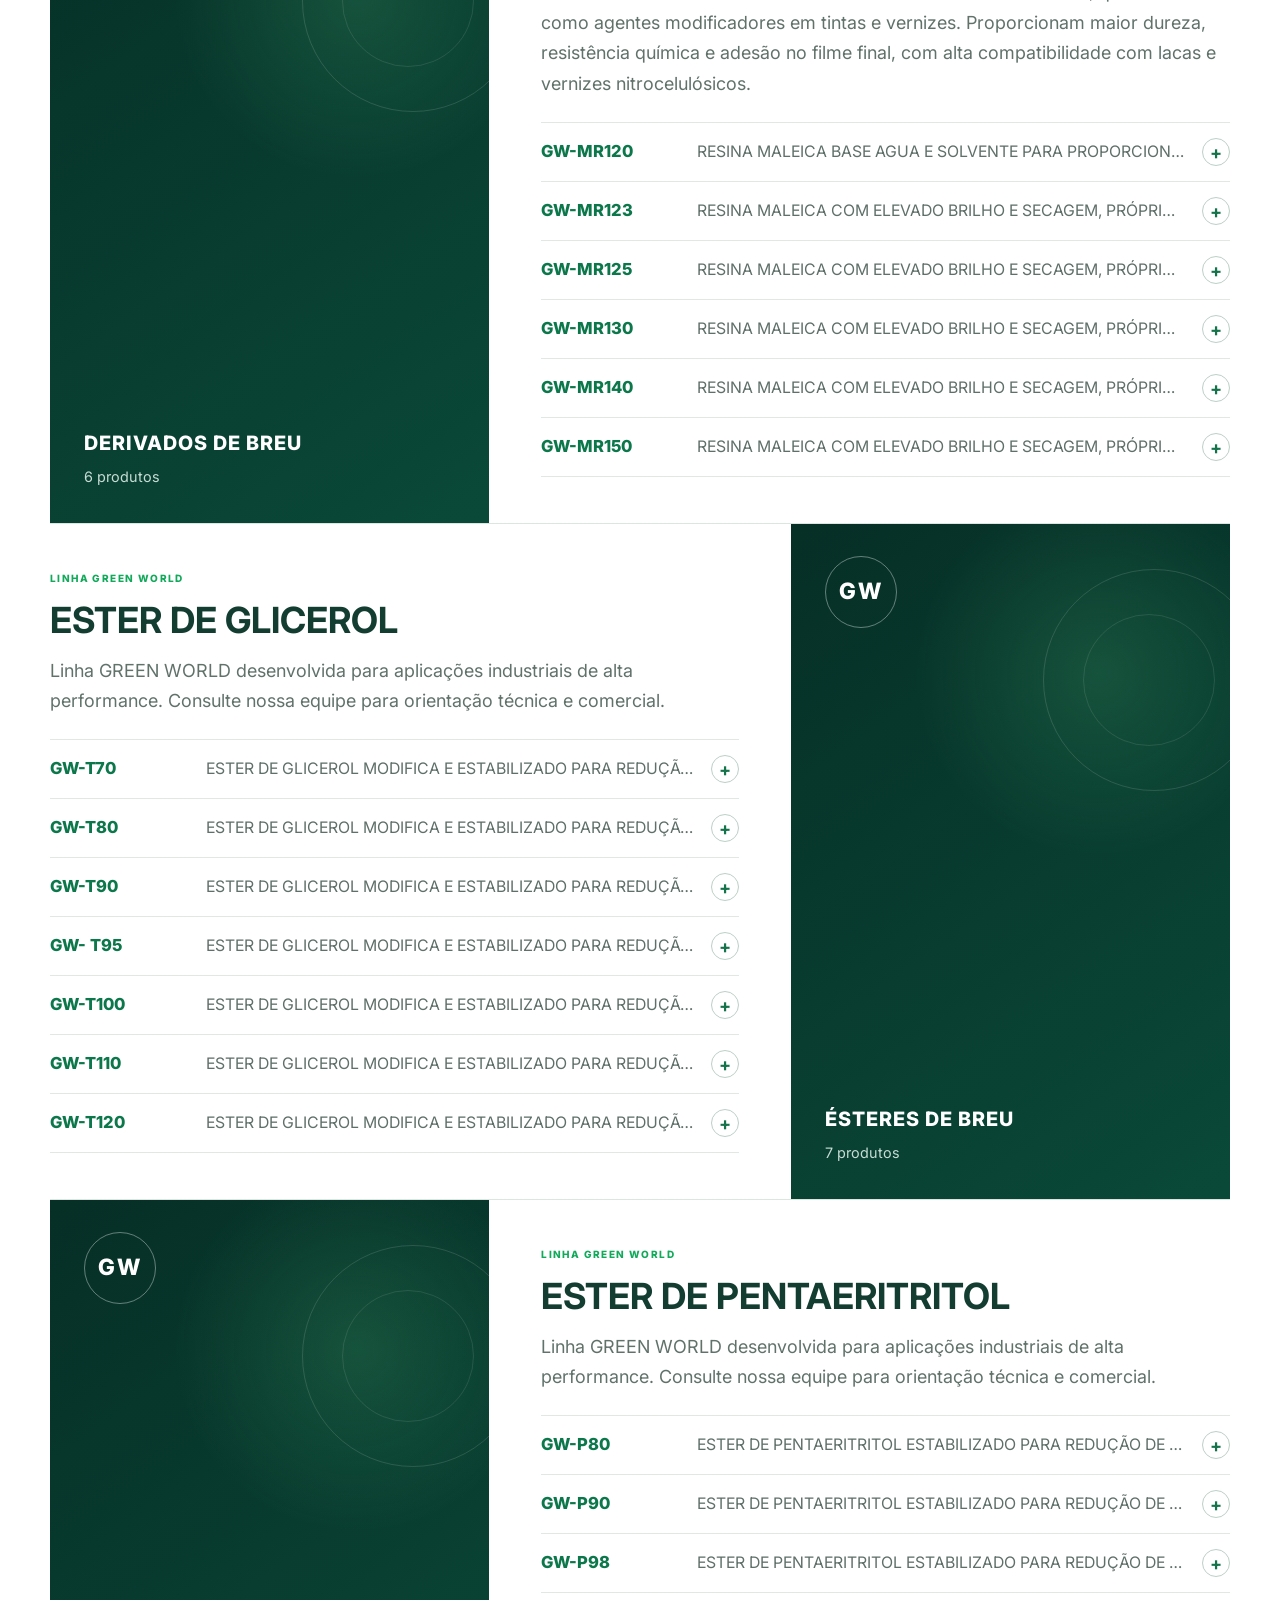
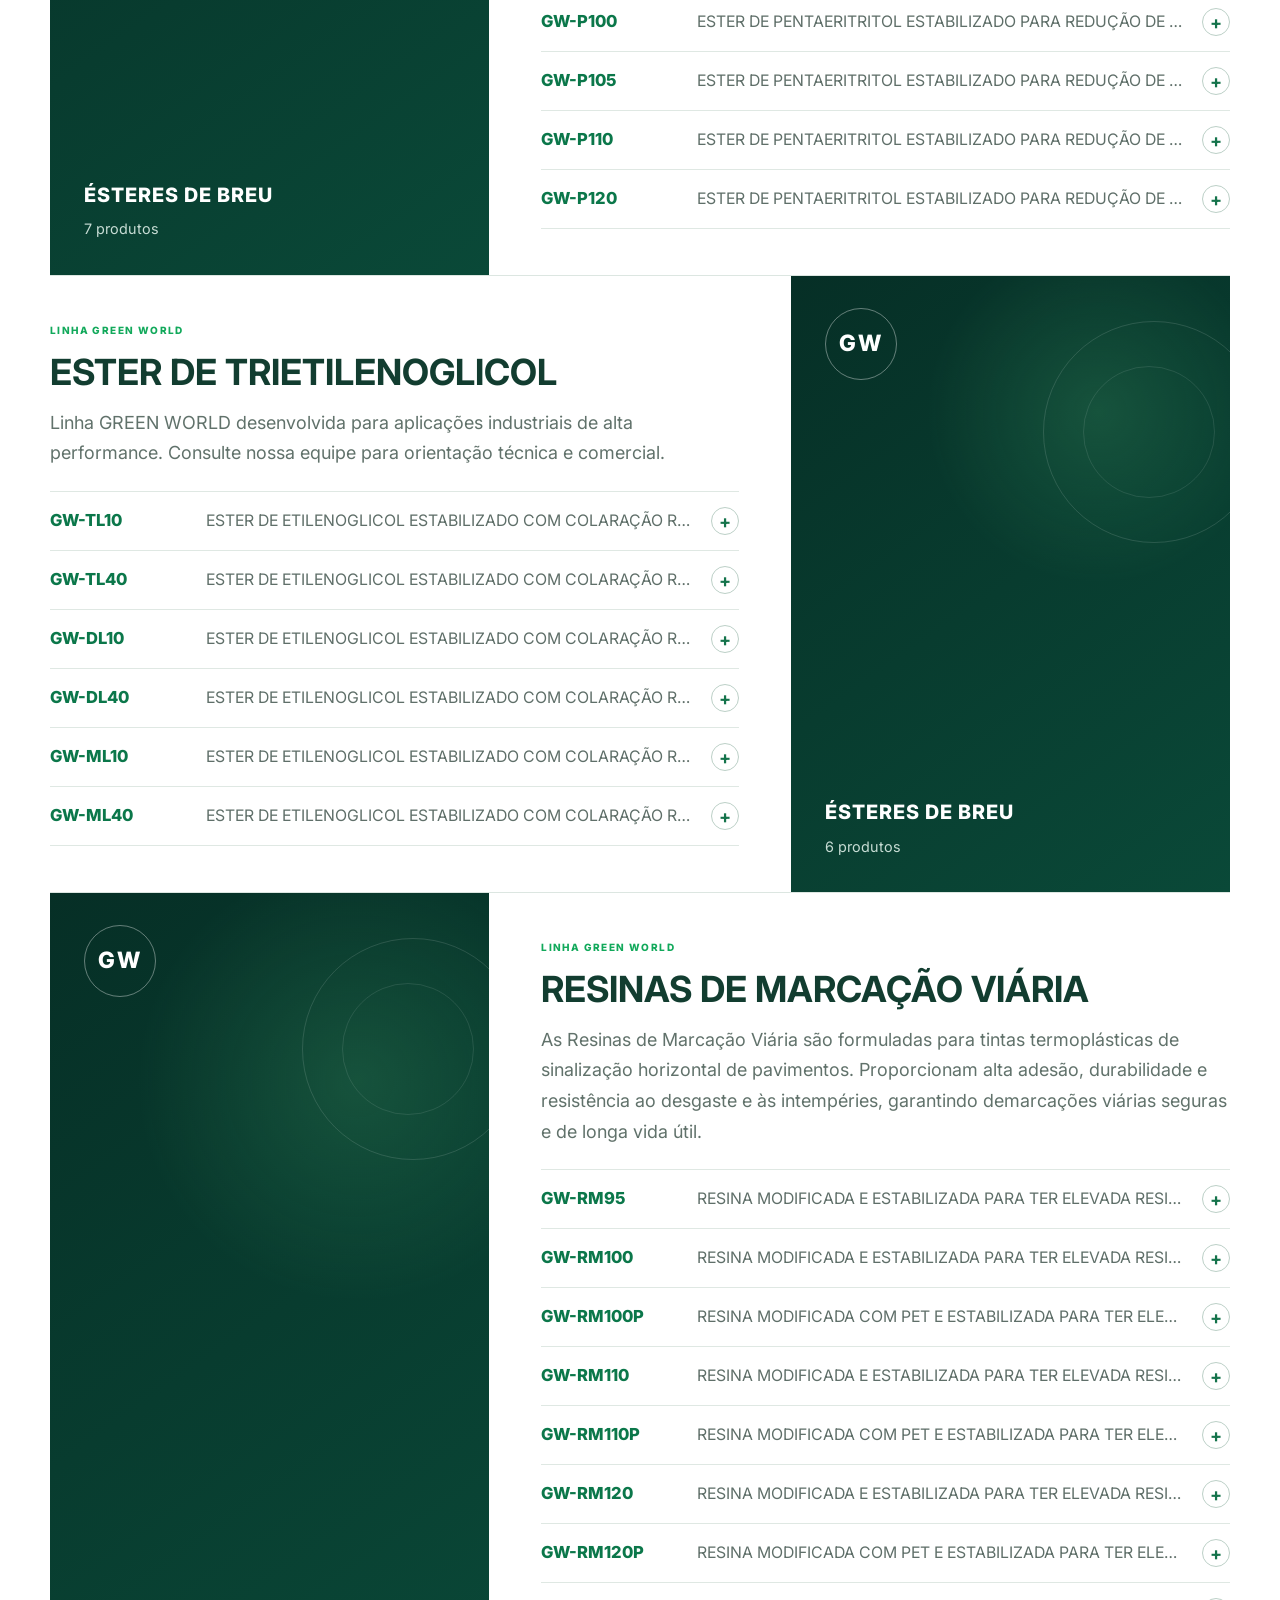
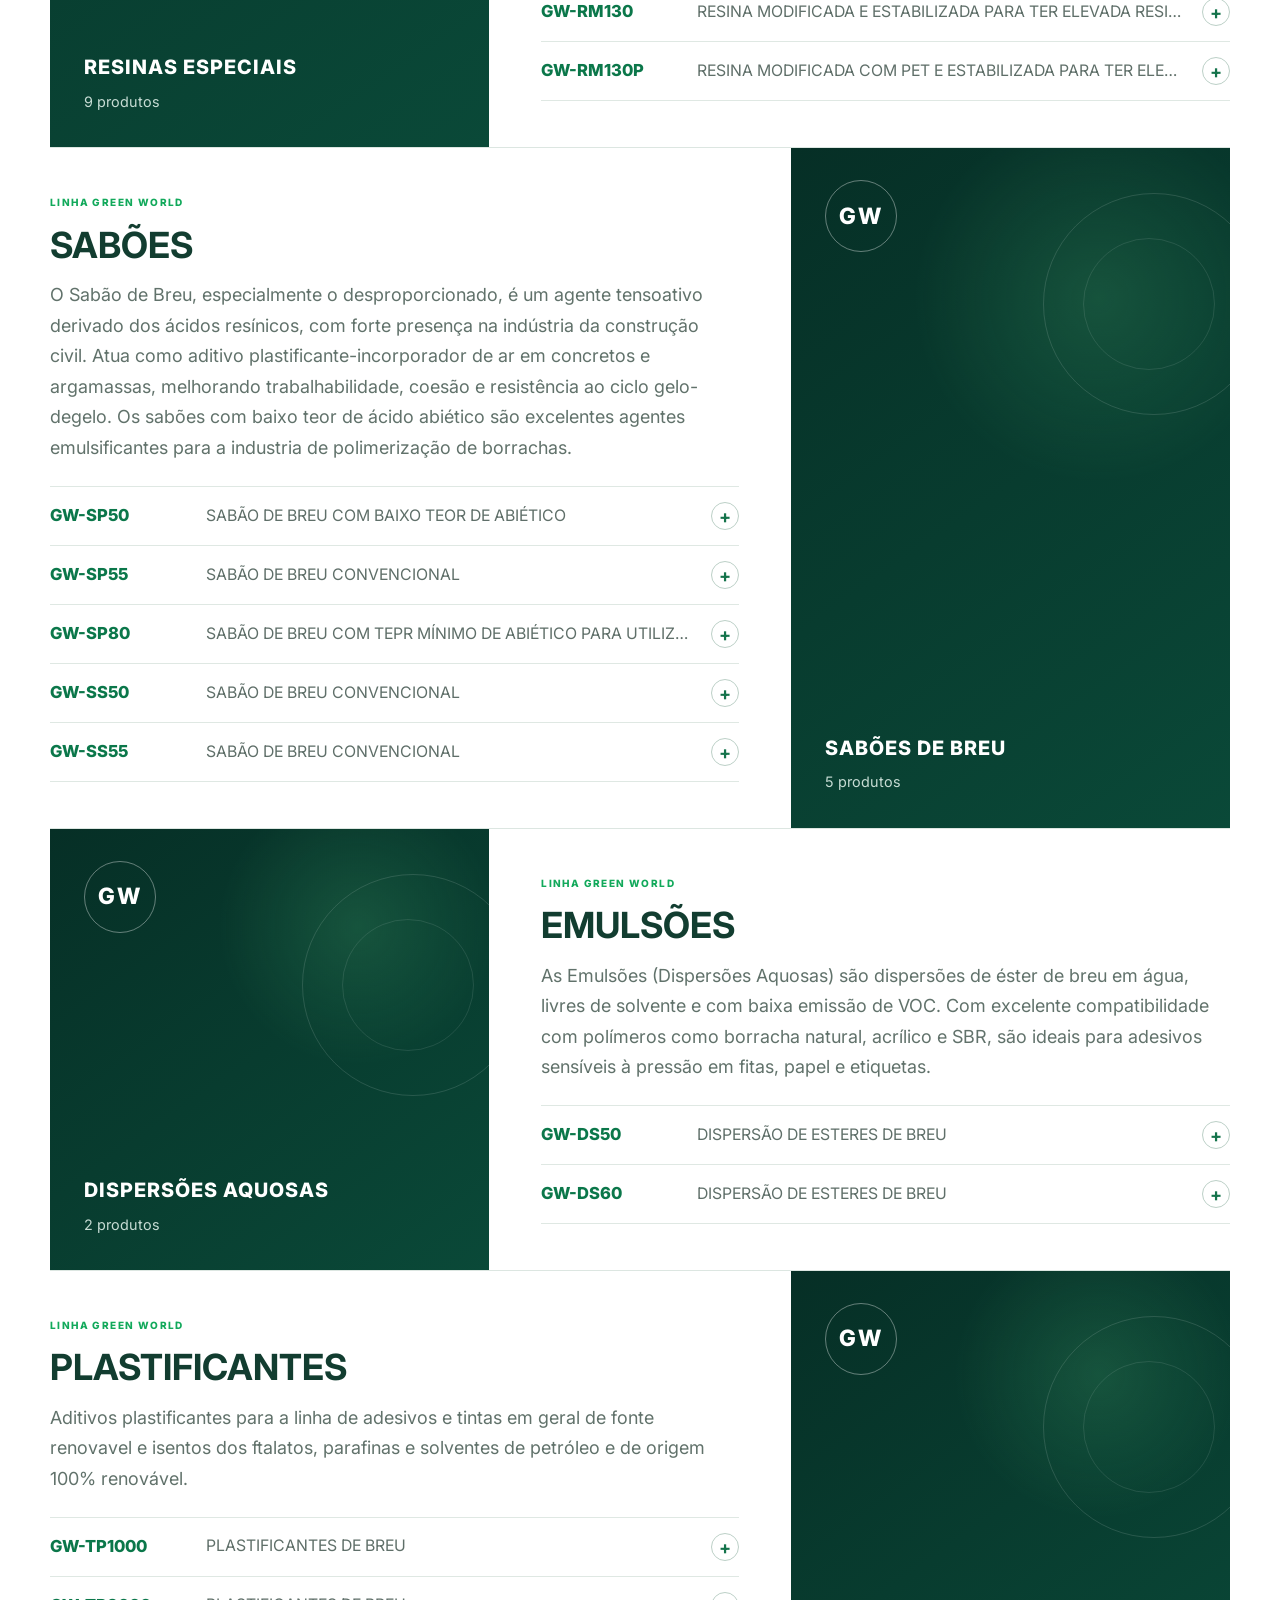
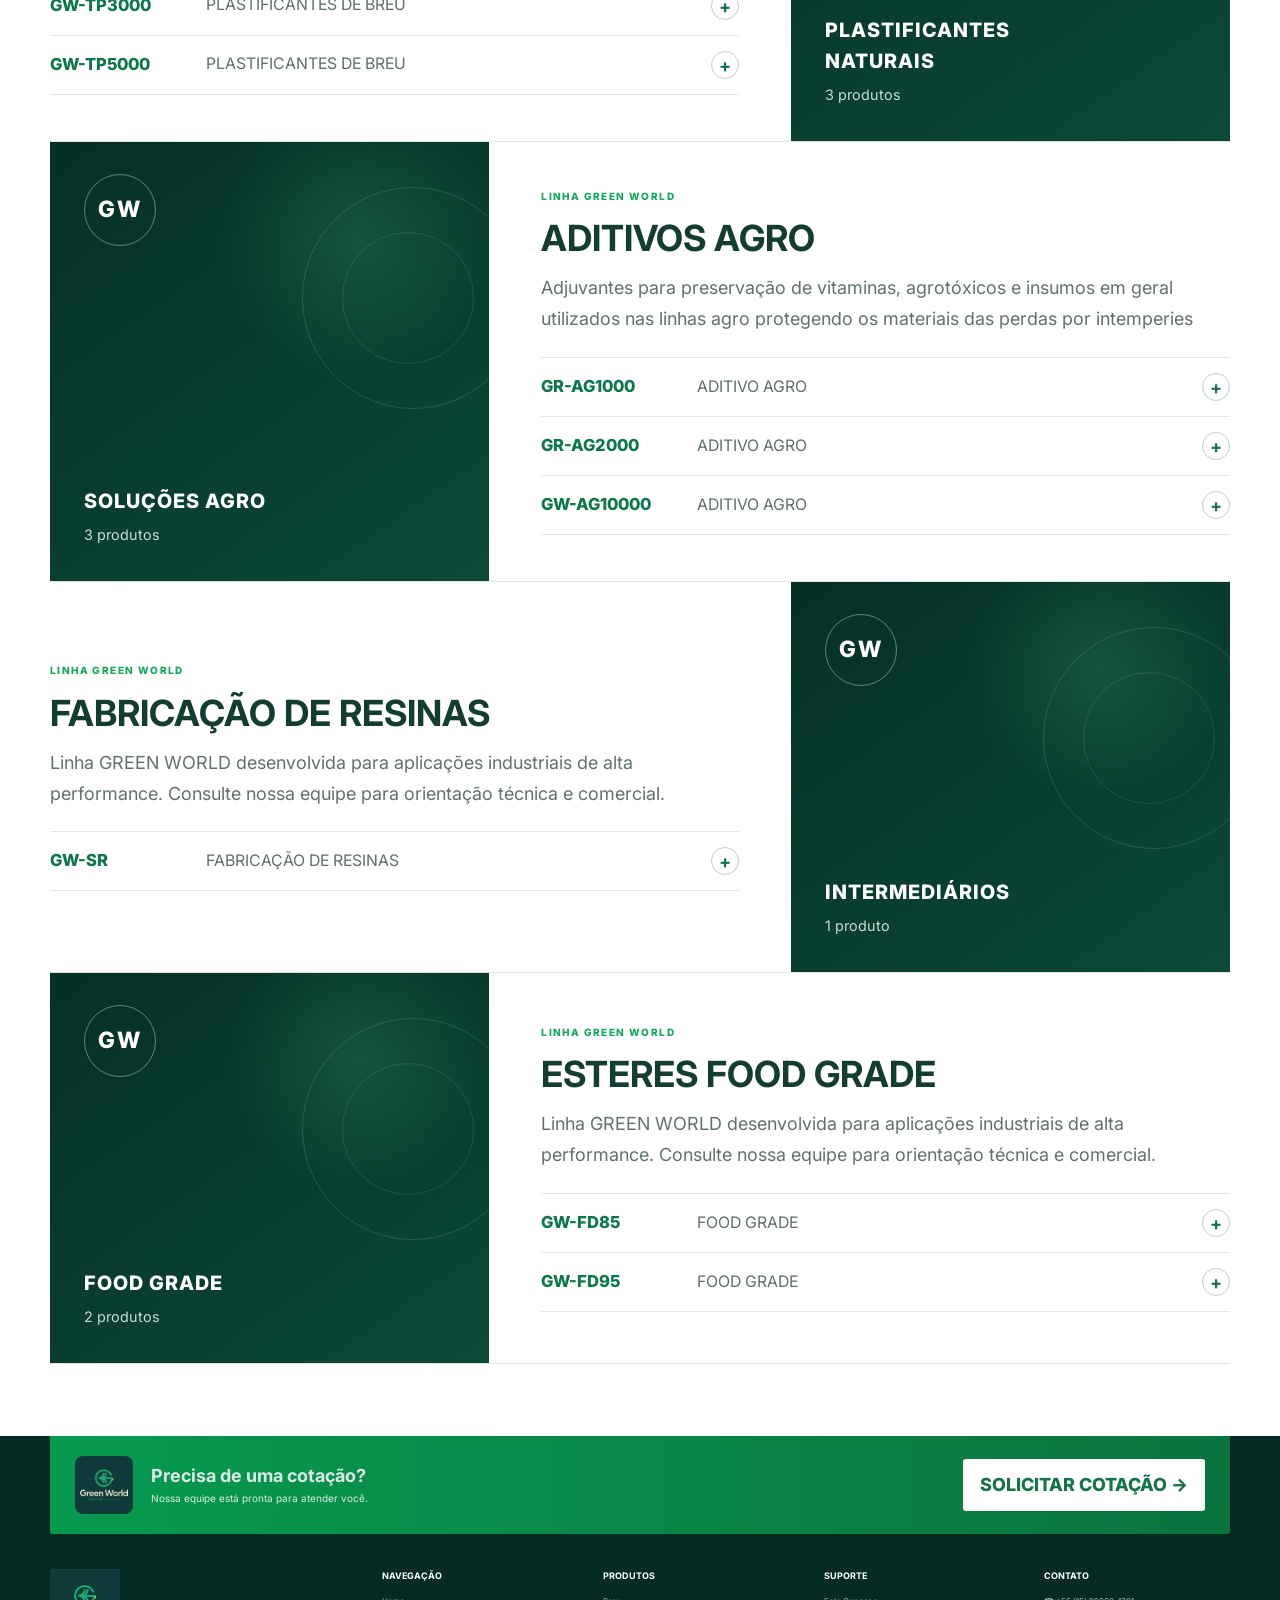
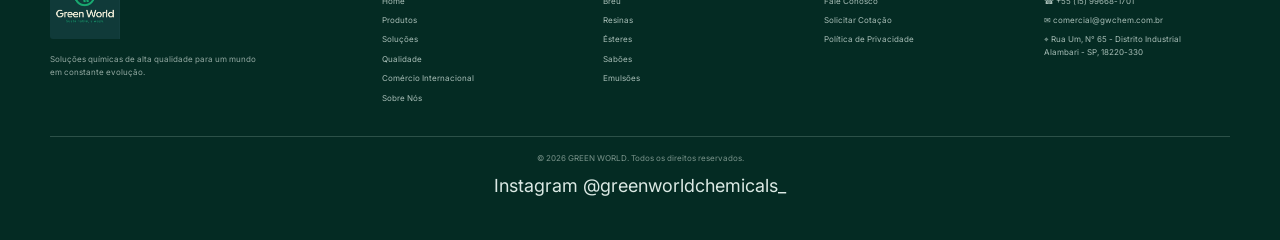
<file: produtos.html>
<!DOCTYPE html>
<html lang="pt-BR">
<head>
<meta charset="UTF-8">
<meta name="viewport" content="width=device-width, initial-scale=1.0">
<meta name="description" content="Produtos Green World — breu, terebintina, resinas e derivados de Pinus para aplicações industriais.">
<title>Produtos | Green World</title>
<link rel="preconnect" href="https://fonts.googleapis.com">
<link rel="preconnect" href="https://fonts.gstatic.com" crossorigin>
<link href="https://fonts.googleapis.com/css2?family=Inter:wght@400;500;600;700;800&display=swap" rel="stylesheet">
<link rel="stylesheet" href="style.css">
</head>
<body>
<header class="topbar"><div class="container topbar-inner">
<span>🌐 Atuamos globalmente</span><span>▣ Exportação para mais de 50 países</span>
<div class="top-contact"><a href="mailto:comercial@gwchem.com.br">✉ comercial@gwchem.com.br</a><a href="tel:+5515996681701">☎ +55 (15) 99668-1701</a><select id="languageSelect" class="language-select" aria-label="Idioma">
<option value="pt">Português</option>
<option value="en">English</option>
<option value="es">Español</option>
</select></div>
</div></header>
<nav class="navbar"><div class="container nav-inner">
<a class="brand brand-logo" href="index.html#inicio"><img src="assets/img/logo-green-world.jpeg" alt="Green World — Sustainable, always."></a>
<button class="menu-toggle" aria-label="Abrir menu">☰</button>
<div class="nav-links">
<a href="index.html#inicio">HOME</a>
<div class="nav-item products-menu active-menu">
  <a class="products-trigger active" href="#produtos-top" aria-haspopup="true">PRODUTOS <span class="menu-caret">▾</span></a>
  <div class="submenu submenu-level-1">
    <a href="produtos.html?family=GOMA%20RESINA">Goma Resina</a>
    <a href="produtos.html?family=BREU">Breu</a>
    <div class="submenu-item has-children">
      <a href="produtos.html?q=derivados">Derivados de Breu <span>›</span></a>
      <div class="submenu submenu-level-2">
        <a href="produtos.html?family=RESINAS%20FUM%C3%81RICAS">Resinas Fumáricas</a>
        <a href="produtos.html?family=RESINAS%20MALEICAS">Resinas Maleicas</a>
        <div class="submenu-item has-children">
          <a href="produtos.html?q=ester">Ésteres de Breu <span>›</span></a>
          <div class="submenu submenu-level-3">
            <a href="produtos.html?family=ESTER%20DE%20GLICEROL">Éster de Glicerol</a>
            <a href="produtos.html?family=ESTER%20DE%20PENTAERITRITOL">Éster de Pentaeritritol</a>
            <a href="produtos.html?family=ESTER%20DE%20TRIETILENOGLICOL">Éster de Trietilenoglicol</a>
            <a href="produtos.html?family=ESTERES%20FOOD%20GRADE">Ésteres Food Grade</a>
          </div>
        </div>
        <a href="produtos.html?family=RESINAS%20DE%20MARCA%C3%87%C3%83O%20VI%C3%81RIA">Resinas de Marcação Viária</a>
        <a href="produtos.html?family=SAB%C3%95ES">Sabões</a>
        <a href="produtos.html?family=EMULS%C3%95ES">Emulsões</a>
        <a href="produtos.html?family=PLASTIFICANTES">Plastificantes</a>
        <a href="produtos.html?family=ADITIVOS%20AGRO">Aditivos Agro</a>
        <a href="produtos.html?family=FABRICA%C3%87%C3%83O%20DE%20RESINAS">Fabricação de Resinas</a>
      </div>
    </div>
    <a href="produtos.html?family=TEREBINTINA">Terebintina</a>
  </div>
</div>
<a href="index.html#solucoes">SOLUÇÕES</a><a href="index.html#qualidade">QUALIDADE</a><a href="index.html#internacional">COMÉRCIO INTERNACIONAL</a><a href="index.html#sobre">SOBRE NÓS</a><a href="index.html#contato">CONTATO</a><a class="quote-btn whatsapp-quote" href="https://wa.me/5515996681701?text=Ol%C3%A1%21%20Gostaria%20de%20solicitar%20uma%20cota%C3%A7%C3%A3o%20com%20a%20Green%20World." target="_blank" rel="noopener">SOLICITAR COTAÇÃO →</a>
</div></div></nav>
<section id="produtos-top" class="products-page-hero"><div class="container">
<p class="eyebrow green">PORTFÓLIO GREEN WORLD</p>
<h1>Nossos <span>Produtos</span></h1>
<p>Soluções à base de resina de Pinus para diferentes aplicações industriais. Consulte famílias, códigos, especificações, aplicações e resumo técnico.</p>
</div></section>

<section class="section catalog products-page-catalog"><div class="container">
<div class="section-head light pinus-inspired-head"><div>
<p class="eyebrow green">LINHAS DE PRODUTOS</p>
<h2>Soluções de origem renovável <span>para diferentes mercados</span></h2>
<p class="section-sub">Conheça as famílias de produtos GREEN WORLD. Selecione uma linha para consultar códigos, especificações, aplicações e solicitar cotação ou amostra.</p>
</div></div>
<div class="catalog-tools catalog-tools-products pinus-inspired-tools">
  <input id="productSearch" type="search" placeholder="Buscar produto, código ou aplicação...">
  <div class="catalog-filter-stack">
    <div class="catalog-filter-row">
      <span class="catalog-filter-label">LINHA</span>
      <div id="familyFilters" class="family-filters"></div>
    </div>
    <div class="catalog-filter-row application-filter-row">
      <span class="catalog-filter-label">APLICAÇÃO</span>
      <div id="applicationFilters" class="family-filters application-filters"></div>
    </div>
  </div>
</div>
<div id="familyDescription" class="family-description pinus-inspired-summary"></div>
<div id="productGrid" class="family-showcase-grid"></div>
</div></section>

<footer id="contato"><div class="container"><div class="cta"><img class="cta-logo" src="assets/img/logo-green-world.jpeg" alt="Green World"><div><h2>Precisa de uma cotação?</h2><p>Nossa equipe está pronta para atender você.</p></div><a class="btn btn-white whatsapp-quote" href="https://wa.me/5515996681701?text=Ol%C3%A1%21%20Gostaria%20de%20solicitar%20uma%20cota%C3%A7%C3%A3o%20com%20a%20Green%20World." target="_blank" rel="noopener">SOLICITAR COTAÇÃO →</a></div>
<div class="footer-grid"><div><div class="brand footer-brand brand-logo"><img src="assets/img/logo-green-world.jpeg" alt="Green World — Sustainable, always."></div><p>Soluções químicas de alta qualidade para um mundo em constante evolução.</p></div>
<div><h4>NAVEGAÇÃO</h4><a href="index.html#inicio">Home</a><a href="#produtos-top">Produtos</a><a href="index.html#solucoes">Soluções</a><a href="index.html#qualidade">Qualidade</a><a href="index.html#internacional">Comércio Internacional</a><a href="index.html#sobre">Sobre Nós</a></div>
<div><h4>PRODUTOS</h4><a href="produtos.html?family=BREU">Breu</a><a href="produtos.html?q=resina">Resinas</a><a href="produtos.html?q=ester">Ésteres</a><a href="produtos.html?family=SABÕES">Sabões</a><a href="produtos.html?family=EMULSÕES">Emulsões</a></div>
<div><h4>SUPORTE</h4><a href="index.html#contato">Fale Conosco</a><a href="index.html#contato">Solicitar Cotação</a><a href="index.html#contato">Política de Privacidade</a></div>
<div><h4>CONTATO</h4><a href="tel:+5515996681701">☎ +55 (15) 99668-1701</a><a href="mailto:comercial@gwchem.com.br">✉ comercial@gwchem.com.br</a><span>⌖ Rua Um, N° 65 - Distrito Industrial<br>Alambari - SP, 18220-330</span></div></div>
<div class="copyright">© 2026 GREEN WORLD. Todos os direitos reservados.</div></div><div class="instagram-footer"><a href="https://www.instagram.com/greenworldchemicals_/" target="_blank" rel="noopener">Instagram @greenworldchemicals_</a></div></footer>
<script>
const PRODUCTS=[{"family":"BREU","code":"GW-GR","specs":[{"label":"PONTO DE AMOLECIMENTO (°C)","value":"69 - 81"},{"label":"COR GARDNER","value":"MÁX 7"},{"label":"ACIDEZ (mgKOH/G)","value":"155 - 171"},{"label":"CRISTALIZAÇÃO - h","value":"24"}],"applications":"IDEAL PARA FBARICAÇÃO DE RESINAS, ADESIVOS, TINTAS E CERAS DEPILATÓRIAS","summary":"BREU IN NATURA PROVENIENTE APENAS DA DESTILAÇÃO DA GOMA RESINA LIMPA - SEM NENHUMA MODIFICAÇÃO QUÍMICA"},{"family":"BREU","code":"GW-GR72","specs":[{"label":"PONTO DE AMOLECIMENTO (°C)","value":"74 MÍN"},{"label":"COR GARDNER","value":"MÁX 7"},{"label":"ACIDEZ (mgKOH/G)","value":"155 - 175"},{"label":"CRISTALIZAÇÃO - h","value":"24"}],"applications":"IDEAL PARA FABRICAÇÃO DE RESINAS E ADESIVOS ESPECIAIS QUE DEMANDEM DE ALTA RESISTENCIA A CRISTALIZAÇÃO","summary":"BREU MODIFICADO E ESTABILIZDO QUIMICAMENTE PARA AUMENTAR A REISTÊNCIA A CRISTALIZAÇÃO"},{"family":"BREU","code":"GW30","specs":[{"label":"PONTO DE AMOLECIMENTO (°C)","value":"72 MÍN"},{"label":"COR GARDNER","value":"MÁX 7"},{"label":"ACIDEZ (mgKOH/G)","value":"MÍN 100"},{"label":"CRISTALIZAÇÃO - h","value":"24"}],"applications":"IDEAL PARA FABRICAÇÃO DE CERAS DEPILATORIAS","summary":"BREU MODIFICADO COM ADIÇÃO DE ÉSTER DE BREU"},{"family":"BREU","code":"GW-D68","specs":[{"label":"PONTO DE AMOLECIMENTO (°C)","value":"MÍN 68"},{"label":"COR GARDNER","value":"MÁX 7"},{"label":"ACIDEZ (mgKOH/G)","value":"MÍN 100"}],"applications":"IDEAL PARA FABRICAÇÃO DE RESINAS E ADESIVOS ESPECIAIS QUE DEMANDEM DE ALTA RESISTENCIA A CRISTALIZAÇÃO","summary":"BREU DESPROPORCIONADO COM BAIXO TEOR DE ACUDO ABIETICO"},{"family":"BREU","code":"GW-D70","specs":[{"label":"PONTO DE AMOLECIMENTO (°C)","value":"MÍN 70"},{"label":"COR GARDNER","value":"MÁX 7"},{"label":"ACIDEZ (mgKOH/G)","value":"MÍN 100"}],"applications":"IDEAL PARA FABRICAÇÃO DE RESINAS E ADESIVOS ESPECIAIS QUE DEMANDEM DE ALTA RESISTENCIA A CRISTALIZAÇÃO","summary":"BREU DESPROPORCIONADO COM BAIXO TEOR DE ACUDO ABIETICO"},{"family":"BREU","code":"GW-D71","specs":[{"label":"PONTO DE AMOLECIMENTO (°C)","value":"MÍN 71"},{"label":"COR GARDNER","value":"MÁX 7"},{"label":"ACIDEZ (mgKOH/G)","value":"MÍN 100"}],"applications":"IDEAL PARA FABRICAÇÃO DE RESINAS E ADESIVOS ESPECIAIS QUE DEMANDEM DE ALTA RESISTENCIA A CRISTALIZAÇÃO","summary":"BREU DESPROPORCIONADO COM BAIXO TEOR DE ACUDO ABIETICO"},{"family":"GOMA RESINA","code":"GW-FG","specs":[{"label":"IMPUREZAS","value":"MÁX 2"},{"label":"UMIDADE","value":"MÁX 1"},{"label":"TEOR DE TEREBINTINA","value":"MÍN 15"},{"label":"TEOR DE BREU","value":"MÍN 60"}],"applications":"FABRICAÇÃO DE BREU E TEREBINTINA","summary":"PRODUTO APENAS PURIFICADO EM FABRICA ATRAVES DOS PROCESSOS DE FILTRAÇÃO E REMOÇÃO DE ÁGUA"},{"family":"TEREBINTINA","code":"GW-T","specs":[{"label":"ACIDEZ","value":"MÁX 2"},{"label":"TEOR DE BICICLICOS","value":"MÍN 80"},{"label":"TEOR DE BETA PINENO","value":"MÍN 30"},{"label":"DENSIDADE","value":"0,855 - 0,875"},{"label":"UMIDADE","value":"MÁX 0,5"}],"applications":"FABRICAÇÃO DE ÓLEO DE PINHO, ESTERES E RESINAS ESPECIAIS","summary":"PRODUTO IN NATURA OBTIDO APÓS PURIFICAÇÃO E PROCESSO DE DESTILAÇÃO DA GOMA RESINA FILTRADA"},{"family":"RESINAS FUMÁRICAS","code":"GW-F130","specs":[{"label":"PONTO DE AMOLECIMENTO","value":"150 - 165"},{"label":"COR GARDNER","value":"MÁX 9"},{"label":"ACIDEZ (mgKOH/G)","value":"160 - 181"},{"label":"SOLUBILIDADE EM AMÔNIA","value":"CONFORME"},{"label":"VISCOSIDADE GARDNER","value":"MÍN C"}],"applications":"FABRICAÇÃO DE TINTAS DE IMPRESSÃO, TINTAS E VERNIZES INDSUTRIAIS, CERA PARA PISO, RESINAS ALQUÍDICAS, BORRACHA, ACABAMENTO EM COURO","summary":"RESINA FUMÁRICA MODIFICADA COM ACIDEZ MODERADA. POSSUI ELEVADA SECAGEM E DUREZA. RESINA DE ELEVADO BRILHO"},{"family":"RESINAS FUMÁRICAS","code":"GW-F140","specs":[{"label":"PONTO DE AMOLECIMENTO","value":"130 - 152"},{"label":"COR GARDNER","value":"MÁX 9"},{"label":"ACIDEZ (mgKOH/G)","value":"164 - 188"},{"label":"SOLUBILIDADE EM AMÔNIA","value":"CONFORME"},{"label":"VISCOSIDADE GARDNER","value":"MÍN A"}],"applications":"FABRICAÇÃO DE TINTAS DE IMPRESSÃO, TINTAS E VERNIZES INDSUTRIAIS, CERA PARA PISO, RESINAS ALQUÍDICAS, BORRACHA, ACABAMENTO EM COURO","summary":"RESINA DE BAIXA VISCOSIDADE COM ACIDEZ MODERADA PARA TRABALHAR EM FAIXA DE pH INFERIOR A 9."},{"family":"RESINAS FUMÁRICAS","code":"GW-F150","specs":[{"label":"PONTO DE AMOLECIMENTO","value":"145 - 165"},{"label":"COR GARDNER","value":"MÁX 9"},{"label":"ACIDEZ (mgKOH/G)","value":"185 - 205"},{"label":"SOLUBILIDADE EM AMÔNIA","value":"CONFORME"},{"label":"VISCOSIDADE GARDNER","value":"MÍN B"}],"applications":"FABRICAÇÃO DE TINTAS DE IMPRESSÃO, TINTAS E VERNIZES INDSUTRIAIS, CERA PARA PISO, RESINAS ALQUÍDICAS, BORRACHA, ACABAMENTO EM COURO E CERAS PARA RECOBRIMENTO DE FRUTOS","summary":"RESINA DE ACIDEZ ALTA E ELEVADA SOLUBILIDADE EM SISTEMAS ALCALINOS. POSSUI ELEVADA DUREZA, SECAGEM E BRILHO."},{"family":"RESINAS FUMÁRICAS","code":"GW-F160","specs":[{"label":"PONTO DE AMOLECIMENTO","value":"151 - 175"},{"label":"COR GARDNER","value":"MÁX 9"},{"label":"ACIDEZ (mgKOH/G)","value":"154 - 176"},{"label":"SOLUBILIDADE EM AMÔNIA","value":"BAIXA"},{"label":"VISCOSIDADE GARDNER","value":"MÍN G"}],"applications":"FABRICAÇÃO DE TINTAS DE IMPRESSÃO, TINTAS E VERNIZES INDSUTRIAIS, CERA PARA PISO, RESINAS ALQUÍDICAS, BORRACHA, ACABAMENTO EM COURO","summary":"RESINA FUMÁRICA DE ELEVADA VISCOSIDADE FEITA PARA TINTAS E VERNIZES ESPECIAIS. POSSUI SECAGEM ELEVADA, BRILHO ALTO E DUREZA ALTA."},{"family":"RESINAS MALEICAS","code":"GW-MR120","specs":[{"label":"PONTO DE AMOLECIMENTO","value":"120 - 150"},{"label":"COR GARDNER","value":"MÁX 12"},{"label":"ACIDEZ (mgKOH/G)","value":"MÍN 120"},{"label":"VISCOSIDADE GARDNER","value":"MÍN B"}],"applications":"FABRICAÇÃO DE TINTAS E VERNIZES BASE AGUA ALCALINA E BASE SOLVENTE","summary":"RESINA MALEICA BASE AGUA E SOLVENTE PARA PROPORCIONAR BRILHO, ADESAO E SECAGEM ELEVADA"},{"family":"RESINAS MALEICAS","code":"GW-MR123","specs":[{"label":"PONTO DE AMOLECIMENTO","value":"125 - 135"},{"label":"COR GARDNER","value":"MÁX 9"},{"label":"ACIDEZ (mgKOH/G)","value":"30 - 42"},{"label":"VISCOSIDADE GARDNER","value":"MÍN B"}],"applications":"FABRICAÇÃO DE TINTAS DE MARCAÇÃO DE ESTRADA, VERNIZES E TINTAS INDUSTRIAIS BASE SOLVENTE, VERNIZES DE PROTEÇÃO DE MADEIRA","summary":"RESINA MALEICA COM ELEVADO BRILHO E SECAGEM, PRÓPRIA PARA SISTEMAS BASE SOLVENTE E NITROCELULOSE"},{"family":"RESINAS MALEICAS","code":"GW-MR125","specs":[{"label":"PONTO DE AMOLECIMENTO","value":"125 - 135"},{"label":"COR GARDNER","value":"MÁX 9"},{"label":"ACIDEZ (mgKOH/G)","value":"30 - 42"},{"label":"VISCOSIDADE GARDNER","value":"MÍN B"}],"applications":"FABRICAÇÃO DE TINTAS DE MARCAÇÃO DE ESTRADA, VERNIZES E TINTAS INDUSTRIAIS BASE SOLVENTE, VERNIZES DE PROTEÇÃO DE MADEIRA","summary":"RESINA MALEICA COM ELEVADO BRILHO E SECAGEM, PRÓPRIA PARA SISTEMAS BASE SOLVENTE E NITROCELULOSE"},{"family":"RESINAS MALEICAS","code":"GW-MR130","specs":[{"label":"PONTO DE AMOLECIMENTO","value":"135 - 145"},{"label":"COR GARDNER","value":"MÁX 9"},{"label":"ACIDEZ (mgKOH/G)","value":"30 - 42"},{"label":"VISCOSIDADE GARDNER","value":"MÍN B"}],"applications":"FABRICAÇÃO DE TINTAS DE MARCAÇÃO DE ESTRADA, VERNIZES E TINTAS INDUSTRIAIS BASE SOLVENTE, VERNIZES DE PROTEÇÃO DE MADEIRA","summary":"RESINA MALEICA COM ELEVADO BRILHO E SECAGEM, PRÓPRIA PARA SISTEMAS BASE SOLVENTE E NITROCELULOSE"},{"family":"RESINAS MALEICAS","code":"GW-MR140","specs":[{"label":"PONTO DE AMOLECIMENTO","value":"140 - 150"},{"label":"COR GARDNER","value":"MÁX 9"},{"label":"ACIDEZ (mgKOH/G)","value":"30 - 42"},{"label":"VISCOSIDADE GARDNER","value":"MÍN B"}],"applications":"FABRICAÇÃO DE TINTAS DE MARCAÇÃO DE ESTRADA, VERNIZES E TINTAS INDUSTRIAIS BASE SOLVENTE, VERNIZES DE PROTEÇÃO DE MADEIRA","summary":"RESINA MALEICA COM ELEVADO BRILHO E SECAGEM, PRÓPRIA PARA SISTEMAS BASE SOLVENTE E NITROCELULOSE"},{"family":"RESINAS MALEICAS","code":"GW-MR150","specs":[{"label":"PONTO DE AMOLECIMENTO","value":"150 - 160"},{"label":"COR GARDNER","value":"MÁX 9"},{"label":"ACIDEZ (mgKOH/G)","value":"30 - 42"},{"label":"VISCOSIDADE GARDNER","value":"MÍN B"}],"applications":"FABRICAÇÃO DE TINTAS DE MARCAÇÃO DE ESTRADA, VERNIZES E TINTAS INDUSTRIAIS BASE SOLVENTE, VERNIZES DE PROTEÇÃO DE MADEIRA","summary":"RESINA MALEICA COM ELEVADO BRILHO E SECAGEM, PRÓPRIA PARA SISTEMAS BASE SOLVENTE E NITROCELULOSE"},{"family":"ESTER DE GLICEROL","code":"GW-T70","specs":[{"label":"PONTO DE AMOLECIMENTO","value":"70 - 80"},{"label":"COR GARDNER","value":"MAX 4"},{"label":"ACIDEZ (mgKOH/G)","value":"MAX 12"}],"applications":"FABRICAÇÃO DE ADESIVOS HOT-MELT, ADESIVOS BASE SOLVENTE, TINTAS DE MARCAÇÃO DE ESTRADA E CERAS DEPILATÓRIAS","summary":"ESTER DE GLICEROL MODIFICA E ESTABILIZADO PARA REDUÇÃO DE COR, AUMENTO DA ESTABILIDADE TÉRMICA E AUMENTO DE TACK."},{"family":"ESTER DE GLICEROL","code":"GW-T80","specs":[{"label":"PONTO DE AMOLECIMENTO","value":"80 - 88"},{"label":"COR GARDNER","value":"MAX 4"},{"label":"ACIDEZ (mgKOH/G)","value":"MAX 15"}],"applications":"FABRICAÇÃO DE ADESIVOS HOT-MELT, ADESIVOS BASE SOLVENTE, TINTAS DE MARCAÇÃO DE ESTRADA E CERAS DEPILATÓRIAS","summary":"ESTER DE GLICEROL MODIFICA E ESTABILIZADO PARA REDUÇÃO DE COR, AUMENTO DA ESTABILIDADE TÉRMICA E AUMENTO DE TACK."},{"family":"ESTER DE GLICEROL","code":"GW-T90","specs":[{"label":"PONTO DE AMOLECIMENTO","value":"88 - 94"},{"label":"COR GARDNER","value":"MAX 4"},{"label":"ACIDEZ (mgKOH/G)","value":"MAX 15"}],"applications":"FABRICAÇÃO DE ADESIVOS HOT-MELT, ADESIVOS BASE SOLVENTE, TINTAS DE MARCAÇÃO DE ESTRADA E CERAS DEPILATÓRIAS","summary":"ESTER DE GLICEROL MODIFICA E ESTABILIZADO PARA REDUÇÃO DE COR, AUMENTO DA ESTABILIDADE TÉRMICA E AUMENTO DE TACK."},{"family":"ESTER DE GLICEROL","code":"GW- T95","specs":[{"label":"PONTO DE AMOLECIMENTO","value":"94 - 102"},{"label":"COR GARDNER","value":"MAX 4"},{"label":"ACIDEZ (mgKOH/G)","value":"MAX 15"}],"applications":"FABRICAÇÃO DE ADESIVOS HOT-MELT, ADESIVOS BASE SOLVENTE, TINTAS DE MARCAÇÃO DE ESTRADA E CERAS DEPILATÓRIAS","summary":"ESTER DE GLICEROL MODIFICA E ESTABILIZADO PARA REDUÇÃO DE COR, AUMENTO DA ESTABILIDADE TÉRMICA E AUMENTO DE TACK."},{"family":"ESTER DE GLICEROL","code":"GW-T100","specs":[{"label":"PONTO DE AMOLECIMENTO","value":"100 - 110"},{"label":"COR GARDNER","value":"MAX 4"},{"label":"ACIDEZ (mgKOH/G)","value":"MAX 15"}],"applications":"FABRICAÇÃO DE ADESIVOS HOT-MELT, ADESIVOS BASE SOLVENTE, TINTAS DE MARCAÇÃO DE ESTRADA","summary":"ESTER DE GLICEROL MODIFICA E ESTABILIZADO PARA REDUÇÃO DE COR, AUMENTO DA ESTABILIDADE TÉRMICA E AUMENTO DE TACK."},{"family":"ESTER DE GLICEROL","code":"GW-T110","specs":[{"label":"PONTO DE AMOLECIMENTO","value":"110 - 120"},{"label":"COR GARDNER","value":"MAX 5"},{"label":"ACIDEZ (mgKOH/G)","value":"MAX 20"}],"applications":"FABRICAÇÃO DE ADESIVOS HOT-MELT, ADESIVOS BASE SOLVENTE, TINTAS DE MARCAÇÃO DE ESTRADA","summary":"ESTER DE GLICEROL MODIFICA E ESTABILIZADO PARA REDUÇÃO DE COR, AUMENTO DA ESTABILIDADE TÉRMICA E AUMENTO DE TACK."},{"family":"ESTER DE GLICEROL","code":"GW-T120","specs":[{"label":"PONTO DE AMOLECIMENTO","value":"120 - 130"},{"label":"COR GARDNER","value":"MAX 5"},{"label":"ACIDEZ (mgKOH/G)","value":"MAX 20"}],"applications":"FABRICAÇÃO DE ADESIVOS HOT-MELT, ADESIVOS BASE SOLVENTE, TINTAS DE MARCAÇÃO DE ESTRADA","summary":"ESTER DE GLICEROL MODIFICA E ESTABILIZADO PARA REDUÇÃO DE COR, AUMENTO DA ESTABILIDADE TÉRMICA E AUMENTO DE TACK."},{"family":"ESTER DE PENTAERITRITOL","code":"GW-P80","specs":[{"label":"PONTO DE AMOLECIMENTO","value":"80 - 90"},{"label":"COR GARDNER","value":"MÁX 5"},{"label":"ACIDEZ (mgKOH/G)","value":"MÁX 20"}],"applications":"FABRICAÇÃO DE ADESIVOS HOT-MELT, ADESIVOS BASE SOLVENTE, TINTAS DE MARCAÇÃO DE ESTRADA E BORRACHAS  ASFALTO","summary":"ESTER DE PENTAERITRITOL ESTABILIZADO PARA REDUÇÃO DE COR, AUMENTO DA ESTABILIDADE TÉRMICA E AUMENTO DA COESÃO EM ADESIVOS, DISPERSÃO DE BORRACHAS E CARGAS"},{"family":"ESTER DE PENTAERITRITOL","code":"GW-P90","specs":[{"label":"PONTO DE AMOLECIMENTO","value":"90 - 97"},{"label":"COR GARDNER","value":"MÁX 5"},{"label":"ACIDEZ (mgKOH/G)","value":"MÁX 20"}],"applications":"FABRICAÇÃO DE ADESIVOS HOT-MELT, ADESIVOS BASE SOLVENTE, TINTAS DE MARCAÇÃO DE ESTRADA E BORRACHAS E ASFALTO","summary":"ESTER DE PENTAERITRITOL ESTABILIZADO PARA REDUÇÃO DE COR, AUMENTO DA ESTABILIDADE TÉRMICA E AUMENTO DA COESÃO EM ADESIVOS, DISPERSÃO DE BORRACHAS E CARGAS"},{"family":"ESTER DE PENTAERITRITOL","code":"GW-P98","specs":[{"label":"PONTO DE AMOLECIMENTO","value":"97 - 104"},{"label":"COR GARDNER","value":"MÁX 5"},{"label":"ACIDEZ (mgKOH/G)","value":"MÁX 20"}],"applications":"FABRICAÇÃO DE ADESIVOS HOT-MELT, ADESIVOS BASE SOLVENTE, TINTAS DE MARCAÇÃO DE ESTRADA E BORRACHAS","summary":"ESTER DE PENTAERITRITOL ESTABILIZADO PARA REDUÇÃO DE COR, AUMENTO DA ESTABILIDADE TÉRMICA E AUMENTO DA COESÃO EM ADESIVOS, DISPERSÃO DE BORRACHAS E CARGAS"},{"family":"ESTER DE PENTAERITRITOL","code":"GW-P100","specs":[{"label":"PONTO DE AMOLECIMENTO","value":"100 - 106"},{"label":"COR GARDNER","value":"MÁX 5"},{"label":"ACIDEZ (mgKOH/G)","value":"MÁX 20"}],"applications":"FABRICAÇÃO DE ADESIVOS HOT-MELT, ADESIVOS BASE SOLVENTE, TINTAS DE MARCAÇÃO DE ESTRADA E BORRACHAS","summary":"ESTER DE PENTAERITRITOL ESTABILIZADO PARA REDUÇÃO DE COR, AUMENTO DA ESTABILIDADE TÉRMICA E AUMENTO DA COESÃO EM ADESIVOS, DISPERSÃO DE BORRACHAS E CARGAS"},{"family":"ESTER DE PENTAERITRITOL","code":"GW-P105","specs":[{"label":"PONTO DE AMOLECIMENTO","value":"105 - 115"},{"label":"COR GARDNER","value":"MÁX 5"},{"label":"ACIDEZ (mgKOH/G)","value":"MÁX 20"}],"applications":"FABRICAÇÃO DE ADESIVOS HOT-MELT, ADESIVOS BASE SOLVENTE, TINTAS DE MARCAÇÃO DE ESTRADA E BORRACHAS","summary":"ESTER DE PENTAERITRITOL ESTABILIZADO PARA REDUÇÃO DE COR, AUMENTO DA ESTABILIDADE TÉRMICA E AUMENTO DA COESÃO EM ADESIVOS, DISPERSÃO DE BORRACHAS E CARGAS"},{"family":"ESTER DE PENTAERITRITOL","code":"GW-P110","specs":[{"label":"PONTO DE AMOLECIMENTO","value":"110 - 120"},{"label":"COR GARDNER","value":"MÁX 6"},{"label":"ACIDEZ (mgKOH/G)","value":"MÁX 30"}],"applications":"FABRICAÇÃO DE ADESIVOS HOT-MELT, ADESIVOS BASE SOLVENTE, TINTAS DE MARCAÇÃO DE ESTRADA E BORRACHAS","summary":"ESTER DE PENTAERITRITOL ESTABILIZADO PARA REDUÇÃO DE COR, AUMENTO DA ESTABILIDADE TÉRMICA E AUMENTO DA COESÃO EM ADESIVOS, DISPERSÃO DE BORRACHAS E CARGAS"},{"family":"ESTER DE PENTAERITRITOL","code":"GW-P120","specs":[{"label":"PONTO DE AMOLECIMENTO","value":"120 - 130"},{"label":"COR GARDNER","value":"MÁX 6"},{"label":"ACIDEZ (mgKOH/G)","value":"MÁX 30"}],"applications":"FABRICAÇÃO DE ADESIVOS HOT-MELT, ADESIVOS BASE SOLVENTE, TINTAS DE MARCAÇÃO DE ESTRADA E BORRACHAS","summary":"ESTER DE PENTAERITRITOL ESTABILIZADO PARA REDUÇÃO DE COR, AUMENTO DA ESTABILIDADE TÉRMICA E AUMENTO DA COESÃO EM ADESIVOS, DISPERSÃO DE BORRACHAS E CARGAS"},{"family":"ESTER DE TRIETILENOGLICOL","code":"GW-TL10","specs":[{"label":"VISCOSIDADE (cPs)","value":"1000 - 2500"},{"label":"COR GARDNER","value":"MÁX 5"},{"label":"ACIDEZ (mgKOH/G)","value":"MÁX 25"}],"applications":"FABRICAÇÃO DE ADESIVOS PSA, ADESIVOS FLEXIVEIS PARA COLA DE PISOS VINILICOS, ADESIVOS DE BAIXO TG","summary":"ESTER DE ETILENOGLICOL ESTABILIZADO COM COLARAÇÃO REDUZIDA, BOA ESTABILIDADE TÉRMICA E ALTA RESISTENCIA A OXIDAÇÃO"},{"family":"ESTER DE TRIETILENOGLICOL","code":"GW-TL40","specs":[{"label":"VISCOSIDADE (cPs)","value":"25000 - 55000"},{"label":"COR GARDNER","value":"MÁX 5"},{"label":"ACIDEZ (mgKOH/G)","value":"MÁX 25"}],"applications":"FABRICAÇÃO DE ADESIVOS PSA, ADESIVOS FLEXIVEIS PARA COLA DE PISOS VINILICOS, ADESIVOS DE BAIXO TG","summary":"ESTER DE ETILENOGLICOL ESTABILIZADO COM COLARAÇÃO REDUZIDA, BOA ESTABILIDADE TÉRMICA E ALTA RESISTENCIA A OXIDAÇÃO"},{"family":"ESTER DE TRIETILENOGLICOL","code":"GW-DL10","specs":[{"label":"VISCOSIDADE (cPs)","value":"1000 - 2500"},{"label":"COR GARDNER","value":"MÁX 5"},{"label":"ACIDEZ (mgKOH/G)","value":"MÁX 25"}],"applications":"FABRICAÇÃO DE ADESIVOS PSA, ADESIVOS FLEXIVEIS PARA COLA DE PISOS VINILICOS, ADESIVOS DE BAIXO TG","summary":"ESTER DE ETILENOGLICOL ESTABILIZADO COM COLARAÇÃO REDUZIDA, BOA ESTABILIDADE TÉRMICA E ALTA RESISTENCIA A OXIDAÇÃO"},{"family":"ESTER DE TRIETILENOGLICOL","code":"GW-DL40","specs":[{"label":"VISCOSIDADE (cPs)","value":"25000 - 55000"},{"label":"COR GARDNER","value":"MÁX 5"},{"label":"ACIDEZ (mgKOH/G)","value":"MÁX 25"}],"applications":"FABRICAÇÃO DE ADESIVOS PSA, ADESIVOS FLEXIVEIS PARA COLA DE PISOS VINILICOS, ADESIVOS DE BAIXO TG","summary":"ESTER DE ETILENOGLICOL ESTABILIZADO COM COLARAÇÃO REDUZIDA, BOA ESTABILIDADE TÉRMICA E ALTA RESISTENCIA A OXIDAÇÃO"},{"family":"ESTER DE TRIETILENOGLICOL","code":"GW-ML10","specs":[{"label":"VISCOSIDADE (cPs)","value":"1000 - 2500"},{"label":"COR GARDNER","value":"MÁX 5"},{"label":"ACIDEZ (mgKOH/G)","value":"MÁX 25"}],"applications":"FABRICAÇÃO DE ADESIVOS PSA, ADESIVOS FLEXIVEIS PARA COLA DE PISOS VINILICOS, ADESIVOS DE BAIXO TG","summary":"ESTER DE ETILENOGLICOL ESTABILIZADO COM COLARAÇÃO REDUZIDA, BOA ESTABILIDADE TÉRMICA E ALTA RESISTENCIA A OXIDAÇÃO"},{"family":"ESTER DE TRIETILENOGLICOL","code":"GW-ML40","specs":[{"label":"VISCOSIDADE (cPs)","value":"25000 - 55000"},{"label":"COR GARDNER","value":"MÁX 5"},{"label":"ACIDEZ (mgKOH/G)","value":"MÁX 25"}],"applications":"FABRICAÇÃO DE ADESIVOS PSA, ADESIVOS FLEXIVEIS PARA COLA DE PISOS VINILICOS, ADESIVOS DE BAIXO TG","summary":"ESTER DE ETILENOGLICOL ESTABILIZADO COM COLARAÇÃO REDUZIDA, BOA ESTABILIDADE TÉRMICA E ALTA RESISTENCIA A OXIDAÇÃO"},{"family":"RESINAS DE MARCAÇÃO VIÁRIA","code":"GW-RM95","specs":[{"label":"PONTO DE AMOLECIMENTO","value":"95 - 105"},{"label":"COR GARDNER","value":"MÁX 5"},{"label":"ACIDEZ (mgKOH/G)","value":"MÁX 25"}],"applications":"FABRICAÇÃO DE TINTAS DE MARCAÇÃO DE ESTRADA, ADESIVOS HOT-MELT","summary":"RESINA MODIFICADA E ESTABILIZADA PARA TER ELEVADA RESISTÊNCIA TÉRMICA ALÉM DE TRABALHAR BEM EM AMPLITUDES TÉRMICAS DIFERENCIADAS SEM AMOLECER A TINTA E NEM DESCOLAR."},{"family":"RESINAS DE MARCAÇÃO VIÁRIA","code":"GW-RM100","specs":[{"label":"PONTO DE AMOLECIMENTO","value":"100 - 110"},{"label":"COR GARDNER","value":"MÁX 5"},{"label":"ACIDEZ (mgKOH/G)","value":"MÁX 25"}],"applications":"FABRICAÇÃO DE TINTAS DE MARCAÇÃO DE ESTRADA, ADESIVOS HOT-MELT","summary":"RESINA MODIFICADA E ESTABILIZADA PARA TER ELEVADA RESISTÊNCIA TÉRMICA ALÉM DE TRABALHAR BEM EM AMPLITUDES TÉRMICAS DIFERENCIADAS SEM AMOLECER A TINTA E NEM DESCOLAR."},{"family":"RESINAS DE MARCAÇÃO VIÁRIA","code":"GW-RM100P","specs":[{"label":"PONTO DE AMOLECIMENTO","value":"100 - 110"},{"label":"COR GARDNER","value":"MÁX 5"},{"label":"ACIDEZ (mgKOH/G)","value":"MÁX 25"}],"applications":"FABRICAÇÃO DE TINTAS DE MARCAÇÃO DE ESTRADA, ADESIVOS HOT-MELT","summary":"RESINA MODIFICADA COM PET E ESTABILIZADA PARA TER ELEVADA RESISTÊNCIA TÉRMICA ALÉM DE TRABALHAR BEM EM AMPLITUDES TÉRMICAS DIFERENCIADAS SEM AMOLECER A TINTA E NEM DESCOLAR."},{"family":"RESINAS DE MARCAÇÃO VIÁRIA","code":"GW-RM110","specs":[{"label":"PONTO DE AMOLECIMENTO","value":"110 - 120"},{"label":"COR GARDNER","value":"MÁX 5"},{"label":"ACIDEZ (mgKOH/G)","value":"MÁX 25"}],"applications":"FABRICAÇÃO DE TINTAS DE MARCAÇÃO DE ESTRADA, ADESIVOS HOT-MELT","summary":"RESINA MODIFICADA E ESTABILIZADA PARA TER ELEVADA RESISTÊNCIA TÉRMICA ALÉM DE TRABALHAR BEM EM AMPLITUDES TÉRMICAS DIFERENCIADAS SEM AMOLECER A TINTA E NEM DESCOLAR."},{"family":"RESINAS DE MARCAÇÃO VIÁRIA","code":"GW-RM110P","specs":[{"label":"PONTO DE AMOLECIMENTO","value":"110-120"},{"label":"COR GARDNER","value":"MÁX 5"},{"label":"ACIDEZ (mgKOH/G)","value":"MÁX 25"}],"applications":"FABRICAÇÃO DE TINTAS DE MARCAÇÃO DE ESTRADA, ADESIVOS HOT-MELT","summary":"RESINA MODIFICADA COM PET E ESTABILIZADA PARA TER ELEVADA RESISTÊNCIA TÉRMICA ALÉM DE TRABALHAR BEM EM AMPLITUDES TÉRMICAS DIFERENCIADAS SEM AMOLECER A TINTA E NEM DESCOLAR."},{"family":"RESINAS DE MARCAÇÃO VIÁRIA","code":"GW-RM120","specs":[{"label":"PONTO DE AMOLECIMENTO","value":"120 - 130"},{"label":"COR GARDNER","value":"MÁX 6"},{"label":"ACIDEZ (mgKOH/G)","value":"MÁX 25"}],"applications":"FABRICAÇÃO DE TINTAS DE MARCAÇÃO DE ESTRADA, ADESIVOS HOT-MELT","summary":"RESINA MODIFICADA E ESTABILIZADA PARA TER ELEVADA RESISTÊNCIA TÉRMICA ALÉM DE TRABALHAR BEM EM AMPLITUDES TÉRMICAS DIFERENCIADAS SEM AMOLECER A TINTA E NEM DESCOLAR."},{"family":"RESINAS DE MARCAÇÃO VIÁRIA","code":"GW-RM120P","specs":[{"label":"PONTO DE AMOLECIMENTO","value":"120 - 130"},{"label":"COR GARDNER","value":"MÁX 6"},{"label":"ACIDEZ (mgKOH/G)","value":"MÁX 25"}],"applications":"FABRICAÇÃO DE TINTAS DE MARCAÇÃO DE ESTRADA, ADESIVOS HOT-MELT","summary":"RESINA MODIFICADA COM PET E ESTABILIZADA PARA TER ELEVADA RESISTÊNCIA TÉRMICA ALÉM DE TRABALHAR BEM EM AMPLITUDES TÉRMICAS DIFERENCIADAS SEM AMOLECER A TINTA E NEM DESCOLAR."},{"family":"RESINAS DE MARCAÇÃO VIÁRIA","code":"GW-RM130","specs":[{"label":"PONTO DE AMOLECIMENTO","value":"130 - 140"},{"label":"COR GARDNER","value":"MÁX 6"},{"label":"ACIDEZ (mgKOH/G)","value":"MÁX 25"}],"applications":"FABRICAÇÃO DE TINTAS DE MARCAÇÃO DE ESTRADA, ADESIVOS HOT-MELT","summary":"RESINA MODIFICADA E ESTABILIZADA PARA TER ELEVADA RESISTÊNCIA TÉRMICA ALÉM DE TRABALHAR BEM EM AMPLITUDES TÉRMICAS DIFERENCIADAS SEM AMOLECER A TINTA E NEM DESCOLAR."},{"family":"RESINAS DE MARCAÇÃO VIÁRIA","code":"GW-RM130P","specs":[{"label":"PONTO DE AMOLECIMENTO","value":"130 - 140"},{"label":"COR GARDNER","value":"MÁX 6"},{"label":"ACIDEZ (mgKOH/G)","value":"MÁX 25"}],"applications":"FABRICAÇÃO DE TINTAS DE MARCAÇÃO DE ESTRADA, ADESIVOS HOT-MELT","summary":"RESINA MODIFICADA COM PET E ESTABILIZADA PARA TER ELEVADA RESISTÊNCIA TÉRMICA ALÉM DE TRABALHAR BEM EM AMPLITUDES TÉRMICAS DIFERENCIADAS SEM AMOLECER A TINTA E NEM DESCOLAR."},{"family":"SABÕES","code":"GW-SP50","specs":[{"label":"TEOR DE SÓLIDOS","value":"48 - 52"},{"label":"pH","value":"MÍN 10"},{"label":"TEOR DE ABIÉTICO(%)","value":"MÁX 5"}],"applications":"FABRICAÇÃO DE PLASTIFICANTES PARA CONCRETO, DESMOLDANTES PARA ARTEFATOS DE CONCRETO","summary":"SABÃO DE BREU COM BAIXO TEOR DE ABIÉTICO"},{"family":"SABÕES","code":"GW-SP55","specs":[{"label":"TEOR DE SÓLIDOS","value":"52 - 57"},{"label":"pH","value":"MÍN 10"}],"applications":"FABRICAÇÃO DE PLASTIFICANTES PARA CONCRETO, DESMOLDANTES PARA ARTEFATOS DE CONCRETO","summary":"SABÃO DE BREU CONVENCIONAL"},{"family":"SABÕES","code":"GW-SP80","specs":[{"label":"TEOR DE SÓLIDOS","value":"78 - 82"},{"label":"pH","value":"MÍN 10"},{"label":"TEOR DE ABIÉTICO(%)","value":"MÁX 1,5%"}],"applications":"FABRICAÇÃO DE PLASTIFICANTES PARA CONCRETO, DESMOLDANTES PARA ARTEFATOS DE CONCRETO, EMULSIFICANTES PARA POLIMERIZAÇÃO DE BORRACHAS","summary":"SABÃO DE BREU COM TEPR MÍNIMO DE ABIÉTICO PARA UTILIZAÇÃO COMO AGENTE EMULSIFICANTE PARA POLIMERIZAÇÃO DE BORRACHAS"},{"family":"SABÕES","code":"GW-SS50","specs":[{"label":"TEOR DE SÓLIDOS","value":"48 - 52"},{"label":"pH","value":"MÍN 10"}],"applications":"FABRICAÇÃO DE PLASTIFICANTES PARA CONCRETO, DESMOLDANTES PARA ARTEFATOS DE CONCRETO","summary":"SABÃO DE BREU CONVENCIONAL"},{"family":"SABÕES","code":"GW-SS55","specs":[{"label":"TEOR DE SÓLIDOS","value":"52 - 57"},{"label":"pH","value":"MÍN 10"}],"applications":"FABRICAÇÃO DE PLASTIFICANTES PARA CONCRETO, DESMOLDANTES PARA ARTEFATOS DE CONCRETO","summary":"SABÃO DE BREU CONVENCIONAL"},{"family":"EMULSÕES","code":"GW-DS50","specs":[{"label":"TEOR DE SÓLIDOS","value":"50 -55"},{"label":"pH","value":"8 - 9,5"}],"applications":"ADITIVO DE TACK PARA ADESIVOS E DEMAIS SISTEMAS BASE ÁGUA","summary":"DISPERSÃO DE ESTERES DE BREU"},{"family":"EMULSÕES","code":"GW-DS60","specs":[{"label":"TEOR DE SÓLIDOS","value":"58 - 62"},{"label":"pH","value":"8 - 9,5"}],"applications":"ADITIVO DE TACK PARA ADESIVOS E DEMAIS SISTEMAS BASE ÁGUA","summary":"DISPERSÃO DE ESTERES DE BREU"},{"family":"PLASTIFICANTES","code":"GW-TP1000","specs":[{"label":"VISCOSIDADE (cPs)","value":"500 - 2000"},{"label":"ACIDEZ","value":"MÁX 12"}],"applications":"ADITIVO PLASTIFICANTE E TACKFICANTE","summary":"PLASTIFICANTES DE BREU"},{"family":"PLASTIFICANTES","code":"GW-TP3000","specs":[{"label":"VISCOSIDADE (cPs)","value":"2000 - 4000"},{"label":"ACIDEZ","value":"MÁX 12"}],"applications":"ADITIVO PLASTIFICANTE E TACKFICANTE","summary":"PLASTIFICANTES DE BREU"},{"family":"PLASTIFICANTES","code":"GW-TP5000","specs":[{"label":"VISCOSIDADE (cPs)","value":"4500 - 6500"},{"label":"ACIDEZ","value":"MÁX 12"}],"applications":"ADITIVO PLASTIFICANTE E TACKFICANTE","summary":"PLASTIFICANTES DE BREU"},{"family":"ADITIVOS AGRO","code":"GR-AG1000","specs":[{"label":"VISCOSIDADE (cPs)","value":"1000 - 2000"},{"label":"ACIDEZ","value":"MÁX 10"}],"applications":"ADITIVO FOLIAR PARA PRESERVAÇÃO APLICAÇÕES EM GERAL","summary":"ADITIVO AGRO"},{"family":"ADITIVOS AGRO","code":"GR-AG2000","specs":[{"label":"VISCOSIDADE (cPs)","value":"2000 - 4000"},{"label":"ACIDEZ","value":"MÁX 10"}],"applications":"ADITIVO FOLIAR PARA PRESERVAÇÃO APLICAÇÕES EM GERAL","summary":"ADITIVO AGRO"},{"family":"ADITIVOS AGRO","code":"GW-AG10000","specs":[{"label":"VISCOSIDADE (cPs)","value":"8000 - 12000"},{"label":"ACIDEZ","value":"MÁX 10"}],"applications":"ADITIVO FOLIAR PARA PRESERVAÇÃO APLICAÇÕES EM GERAL","summary":"ADITIVO AGRO"},{"family":"FABRICAÇÃO DE RESINAS","code":"GW-SR","specs":[{"label":"VISCOSIDADE (cPs)","value":"1000 - 2000"},{"label":"ACIDEZ","value":"MÁX 10"}],"applications":"FABRICAÇÃO DE RESINAS ALQUIDICAS MODIFICADAS","summary":"FABRICAÇÃO DE RESINAS"},{"family":"ESTERES FOOD GRADE","code":"GW-FD85","specs":[{"label":"VISCOSIDADE (cPs)","value":"1000 - 2000"},{"label":"ACIDEZ","value":"MÁX 10"}],"applications":"FABRICAÇÃO DE GOMA DE MASCAR E EMULSÕES CITRICAS","summary":"FOOD GRADE"},{"family":"ESTERES FOOD GRADE","code":"GW-FD95","specs":[{"label":"VISCOSIDADE (cPs)","value":"2000 - 4000"},{"label":"ACIDEZ","value":"MÁX 10"}],"applications":"FABRICAÇÃO DE GOMA DE MASCAR E EMULSÕES CITRICAS","summary":"FOOD GRADE"}];
const FAMILIES=["BREU","GOMA RESINA","TEREBINTINA","RESINAS FUMÁRICAS","RESINAS MALEICAS","ESTER DE GLICEROL","ESTER DE PENTAERITRITOL","ESTER DE TRIETILENOGLICOL","RESINAS DE MARCAÇÃO VIÁRIA","SABÕES","EMULSÕES","PLASTIFICANTES","ADITIVOS AGRO","FABRICAÇÃO DE RESINAS","ESTERES FOOD GRADE"];
const FAMILY_DESCRIPTIONS={"GOMA RESINA":"A Goma Resina é a matéria-prima base da cadeia do Pinus. Obtida pela remoção de água e impurezas, é submetida à destilação para originar o Breu (fração sólida) e a Terebintina (fração volátil), produtos que alimentam toda a linha de derivados. É o ponto de partida da cadeia. produtiva, garantindo rastreabilidade e qualidade desde a origem.","BREU (COLOFÔNIA)":"O Breu (Colofônia) é a resina natural derivada da destilação da goma resina, composta por ácidos resínicos de boa reatividade. É matéria-prima essencial para resinas sintéticas, sizing de papel, sabões, secantes para tintas, vernizes e adesivos. Sua versatilidade e origem renovável o tornam um pilar da indústria química.","TEREBINTINA":"A Terebintina é o solvente natural renovável obtido na destilação da goma resina. Com excelente poder de dissolução, é amplamente utilizada em tintas, vernizes, fragrâncias, cosméticos e na síntese de resinas e terpenos. Uma alternativa sustentável aos solventes sintéticos, mantendo alto desempenho.","RESINAS FUMÁRICAS":"As Resinas Fumáricas são breus modificados com ácido fumárico, desenvolvidos especialmente para tintas de impressão. Com forte adesão ao substrato, secagem rápida e alto brilho, são amplamente utilizadas em tintas flexográficas, rotogravura e offset, além de vernizes e esmaltes sintéticos.","RESINAS MALEICAS":"As Resinas Maleicas são breus modificados com anidrido maleico, que atuam como agentes modificadores em tintas e vernizes. Proporcionam maior dureza, resistência química e adesão no filme final, com alta compatibilidade com lacas e vernizes nitrocelulósicos.","ÉSTER DE GLICEROL":"O Éster de Glicerol é a resina obtida pela esterificação do breu com glicerina. Com alto poder de adesão e ponto de amolecimento equilibrado, é amplamente utilizado em adesivos hot melt, adesivos sensíveis à pressão, tintas de demarcação viária e ceras depilatórias.","ÉSTER DE PENTAERITRITOL":"O Éster de Pentaeritritol é a resina da linha com maior ponto de amolecimento e resistência térmica. Indicado para adesivos hot melt de alta performance, adesivos sensíveis à pressão, tintas e revestimentos, oferece excelente adesividade e estabilidade mesmo em condições severas. Também é substituto natural de resinas hidrocarbonicas para a fabricação de asfalto.","ÉSTER DE TRIETILENOGLICOL":"O Éster de Trietilenoglicol é um éster de breu líquido e viscoso, com excelente aderência, baixa cor e boa resistência ao amarelamento. É amplamente utilizado em adesivos sensíveis à pressão, adesivos hot melt para embalagens, adesivos para construção civil e colagem de pisos.","RESINAS DE MARCAÇÃO VIÁRIA":"As Resinas de Marcação Viária são formuladas para tintas termoplásticas de sinalização horizontal de pavimentos. Proporcionam alta adesão, durabilidade e resistência ao desgaste e às intempéries, garantindo demarcações viárias seguras e de longa vida útil.","SABÕES":"O Sabão de Breu, especialmente o desproporcionado, é um agente tensoativo derivado dos ácidos resínicos, com forte presença na indústria da construção civil. Atua como aditivo plastificante-incorporador de ar em concretos e argamassas, melhorando trabalhabilidade, coesão e resistência ao ciclo gelo-degelo. Os sabões com baixo teor de ácido abiético são excelentes agentes emulsificantes para a industria de polimerização de borrachas.","EMULSÕES (DISPERSÕES AQUOSAS)":"As Emulsões (Dispersões Aquosas) são dispersões de éster de breu em água, livres de solvente e com baixa emissão de VOC. Com excelente compatibilidade com polímeros como borracha natural, acrílico e SBR, são ideais para adesivos sensíveis à pressão em fitas, papel e etiquetas.","PLASTIFICANTES":"Aditivos plastificantes para a linha de adesivos e tintas em geral de fonte renovavel e isentos dos ftalatos, parafinas e solventes de petróleo e de origem 100% renovável.","ADITIVOS AGRO":"Adjuvantes para preservação de vitaminas, agrotóxicos e insumos em geral utilizados nas linhas agro protegendo os materiais das perdas por intemperies","BREU":"O Breu (Colofônia) é a resina natural derivada da destilação da goma resina, composta por ácidos resínicos de boa reatividade. É matéria-prima essencial para resinas sintéticas, sizing de papel, sabões, secantes para tintas, vernizes e adesivos. Sua versatilidade e origem renovável o tornam um pilar da indústria química.","EMULSÕES":"As Emulsões (Dispersões Aquosas) são dispersões de éster de breu em água, livres de solvente e com baixa emissão de VOC. Com excelente compatibilidade com polímeros como borracha natural, acrílico e SBR, são ideais para adesivos sensíveis à pressão em fitas, papel e etiquetas."};
const APPLICATION_GROUPS={"TINTAS FLEXOGRAFICAS":["GW-F130","GW-F140","GW-F150","GW-F160","GW-MR120"],"TINTAS E VERNIZES BASE SOLVENTE":["GW-MR120","GW-MR123","GW-MR125","GW-MR130","GW-MR140","GW-MR150","GW-T"],"TINTAS DE MARCAÇÃO DE ESTRADA":["GW-F130","GW-F140","GW-F150","GW-F160","GW-MR120","GW-MR123","GW-MR125","GW-MR130","GW-MR140","GW-MR150","GW-T70","GW-T80","GW-T90","GW- T95","GW-T100","GW-T110","GW-T120","GW-P80","GW-P90","GW-P98","GW-P100","GW-P105","GW-P110","GW-P120","GW-RM95","GW-RM100","GW-RM100P","GW-RM110","GW-RM110P","GW-RM120","GW-RM120P","GW-RM130","GW-RM130P","GW-TP1000","GW-TP3000","GW-TP5000"],"ADESIVOS HOT-MELT E BASE SOLVENTE":["GW-T70","GW-T80","GW-T90","GW- T95","GW-T100","GW-T110","GW-T120","GW-P80","GW-P90","GW-P98","GW-P100","GW-P105","GW-P110","GW-P120","GW-RM95","GW-RM100","GW-RM100P","GW-RM110","GW-RM110P","GW-RM120","GW-RM120P","GW-RM130","GW-RM130P","GW-TP1000","GW-TP3000","GW-TP5000","GW-GR","GW-GR72","GW30","GW-D68","GW-D70","GW-D71","GW-TL10","GW-TL40","GW-DL10","GW-DL40","GW-ML10","GW-ML40"],"LINHA AGRO":["GW-F130","GW-F140","GW-F150","GW-F160","GW-MR120","GR-AG1000","GR-AG2000","GW-AG10000"],"PLASTIFICANTES":["GW-TP1000","GW-TP3000","GW-TP5000","GW-TL10","GW-TL40","GW-DL10","GW-DL40","GW-ML10","GW-ML40"],"FABRICAÇÃO DE RESINAS ESPECIAIS":["GW-GR","GW-GR72","GW30","GW-D68","GW-D70","GW-D71","GW-T","GW-FG","GW-SR"],"CONSTRUÇÃO CIVIL":["GW-SP50","GW-SP55","GW-SP80","GW-SS50","GW-SS55","GW-GR","GW-D71"],"CERAS DEPILATÓRIAS":["GW-GR","GW-GR72","GW30","GW-T70","GW-T80","GW-T90","GW- T95","GW-TL10","GW-TL40"],"FOOD GRADE":["GW-FD85","GW-FD95"],"FABRICAÇÃO DE BORRACHAS E PNEU":["GW-GR","GW-GR72","GW-D68","GW-D70","GW-D71","GW-P80","GW-P90","GW-SP80"],"RECOBRIMENTO DE FRUTOS":["GW-F150","GW-F160","GW-MR120"],"ADESIVOS BASE ÁGUA":["GW-DS50","GW-DS60"],"ASFALTO":["GW-P80","GW-P90"]};
const APPLICATIONS=Object.keys(APPLICATION_GROUPS);
const grid=document.getElementById('productGrid'),
      search=document.getElementById('productSearch'),
      filters=document.getElementById('familyFilters'),
      applicationFilters=document.getElementById('applicationFilters'),
      familyDescription=document.getElementById('familyDescription');
let activeFamily='TODOS',activeApplication='TODAS';

function esc(v){return String(v||'').replace(/[&<>\"']/g,m=>({'&':'&amp;','<':'&lt;','>':'&gt;','\"':'&quot;',"'":'&#039;'}[m]));}

function applicationsForProduct(code){
  return APPLICATIONS.filter(name=>(APPLICATION_GROUPS[name]||[]).includes(code));
}

function renderFilters(){
  filters.innerHTML=['TODOS',...FAMILIES].map(f=>`<button class="${f===activeFamily?'active':''}" data-family="${esc(f)}">${esc(f)}</button>`).join('');
  filters.querySelectorAll('button').forEach(b=>b.onclick=()=>{activeFamily=b.dataset.family;renderFilters();renderProducts();});
  applicationFilters.innerHTML=['TODAS',...APPLICATIONS].map(a=>`<button class="${a===activeApplication?'active':''}" data-application="${esc(a)}">${esc(a)}</button>`).join('');
  applicationFilters.querySelectorAll('button').forEach(b=>b.onclick=()=>{activeApplication=b.dataset.application;renderFilters();renderProducts();});
}

function waProduct(code,kind){
  const msg=kind==='sample'
    ?`Olá! Gostaria de solicitar uma amostra do produto ${code} da Green World.`
    :`Olá! Gostaria de solicitar uma cotação do produto ${code} da Green World.`;
  return 'https://wa.me/5515996681701?text='+encodeURIComponent(msg);
}

function familyDescriptionText(family){
  return FAMILY_DESCRIPTIONS[family] || `Linha GREEN WORLD desenvolvida para aplicações industriais de alta performance. Consulte nossa equipe para orientação técnica e comercial.`;
}
function familyVisualLabel(family){
  const map={
    'GOMA RESINA':'MATÉRIA-PRIMA', 'BREU':'BREU / COLOFÔNIA', 'TEREBINTINA':'TEREBINTINA',
    'RESINAS FUMÁRICAS':'DERIVADOS DE BREU', 'RESINAS MALEICAS':'DERIVADOS DE BREU',
    'ESTER DE GLICEROL':'ÉSTERES DE BREU','ESTER DE PENTAERITRITOL':'ÉSTERES DE BREU','ESTER DE TRIETILENOGLICOL':'ÉSTERES DE BREU',
    'RESINAS DE MARCAÇÃO VIÁRIA':'RESINAS ESPECIAIS','SABÕES':'SABÕES DE BREU','EMULSÕES':'DISPERSÕES AQUOSAS',
    'PLASTIFICANTES':'PLASTIFICANTES NATURAIS','ADITIVOS AGRO':'SOLUÇÕES AGRO','FABRICAÇÃO DE RESINAS':'INTERMEDIÁRIOS','ESTERES FOOD GRADE':'FOOD GRADE'
  };
  return map[family]||family;
}
function renderProducts(){
  const q=search.value.trim().toLowerCase();
  const list=PRODUCTS.filter(p=>{
    const familyMatch=activeFamily==='TODOS'||p.family===activeFamily;
    const applicationMatch=activeApplication==='TODAS'||(APPLICATION_GROUPS[activeApplication]||[]).includes(p.code);
    const relatedApplications=applicationsForProduct(p.code).join(' ');
    const searchMatch=!q||(JSON.stringify(p)+' '+relatedApplications).toLowerCase().includes(q);
    return familyMatch&&applicationMatch&&searchMatch;
  });

  const grouped=list.reduce((acc,p)=>{(acc[p.family]||(acc[p.family]=[])).push(p);return acc;},{});
  const orderedFamilies=FAMILIES.filter(f=>grouped[f]);
  const familyText=activeFamily==='TODOS'?`${orderedFamilies.length} linhas`:`linha <b>${esc(activeFamily)}</b>`;
  const applicationText=activeApplication==='TODAS'?`${APPLICATIONS.length} aplicações`:`aplicação <b>${esc(activeApplication)}</b>`;
  familyDescription.innerHTML=`<b>${list.length} produto${list.length===1?'':'s'}</b> • ${familyText} • ${applicationText}`;

  grid.innerHTML=orderedFamilies.length?orderedFamilies.map((family,index)=>{
    const products=grouped[family];
    const productLinks=products.map(p=>`<details class="family-product-row">
      <summary><span class="product-code-pill">${esc(p.code)}</span><span class="product-short">${esc(p.summary)}</span><span class="summary-arrow">+</span></summary>
      <div class="family-product-details">
        <div class="product-spec-grid">${p.specs.map(s=>`<span><b>${esc(s.label)}</b><strong>${esc(s.value)}</strong></span>`).join('')}</div>
        <div class="family-product-application"><b>APLICAÇÕES</b><p>${esc(p.applications||'Consulte nossa equipe comercial.')}</p></div>
        <div class="family-product-actions"><a class="details-btn" href="${waProduct(p.code,'quote')}" target="_blank" rel="noopener">SOLICITAR COTAÇÃO →</a><a class="details-btn sample-btn" href="${waProduct(p.code,'sample')}" target="_blank" rel="noopener">SOLICITAR AMOSTRA →</a></div>
      </div>
    </details>`).join('');
    return `<article class="family-showcase ${index%2?'family-showcase-reverse':''}">
      <div class="family-showcase-visual"><div class="family-visual-mark">GW</div><span>${esc(familyVisualLabel(family))}</span><small>${products.length} produto${products.length===1?'':'s'}</small></div>
      <div class="family-showcase-content">
        <p class="eyebrow green">LINHA GREEN WORLD</p>
        <h3>${esc(family)}</h3>
        <p class="family-showcase-description">${esc(familyDescriptionText(family))}</p>
        <div class="family-products-list">${productLinks}</div>
      </div>
    </article>`;
  }).join(''):`<div class="empty">Nenhum produto encontrado para os filtros selecionados.</div>`;
}
search.addEventListener('input',renderProducts);
const params=new URLSearchParams(location.search),
      familyParam=params.get('family'),
      applicationParam=params.get('application')||params.get('app'),
      qParam=params.get('q');
if(familyParam&&FAMILIES.includes(familyParam))activeFamily=familyParam;
if(applicationParam&&APPLICATIONS.includes(applicationParam))activeApplication=applicationParam;
if(qParam)search.value=qParam;
renderFilters();renderProducts();
function wa(message){return 'https://wa.me/5515996681701?text='+encodeURIComponent(message);}
document.querySelectorAll('.whatsapp-quote').forEach(a=>a.href=wa('Olá! Gostaria de solicitar uma cotação com a Green World.'));
document.querySelectorAll('.whatsapp-sample').forEach(a=>a.href=wa('Olá! Gostaria de solicitar uma amostra dos produtos da Green World.'));
document.querySelectorAll('.whatsapp-general').forEach(a=>a.href=wa('Olá! Gostaria de falar com a equipe comercial da Green World.'));
</script>
<div class="contact-dock" aria-label="Atalhos de contato">
  <button class="dock-toggle" type="button" aria-label="Abrir contatos" aria-expanded="false" title="Contatos">
    <span class="dock-toggle-icon" aria-hidden="true">
      <svg viewBox="0 0 24 24"><path d="M12 3a9 9 0 0 0-9 9c0 1.8.5 3.5 1.4 4.9L3 21l4.2-1.4A9 9 0 1 0 12 3Zm0 2a7 7 0 1 1-3.8 12.9l-.4-.2-1.7.6.6-1.7-.2-.4A7 7 0 0 1 12 5Zm-3 6h6v2H9v-2Zm0-3h6v2H9V8Zm0 6h4v2H9v-2Z"/></svg>
    </span>
    <span class="dock-toggle-close" aria-hidden="true">×</span>
  </button>
  <a class="dock-btn whatsapp-general dock-whatsapp" href="https://wa.me/5515996681701?text=Ol%C3%A1%21%20Gostaria%20de%20falar%20com%20a%20equipe%20comercial%20da%20Green%20World." target="_blank" rel="noopener" aria-label="WhatsApp" title="WhatsApp">
    <span class="dock-icon" aria-hidden="true">
      <svg viewBox="0 0 24 24"><path d="M20.5 3.5A11.7 11.7 0 0 0 12.1 0C5.6 0 .3 5.3.3 11.8c0 2.1.6 4.2 1.6 6L0 24l6.4-1.7a11.8 11.8 0 0 0 5.7 1.5h.1C18.7 23.8 24 18.5 24 12c0-3.2-1.2-6.2-3.5-8.5ZM12.2 21.8h-.1a9.8 9.8 0 0 1-5-1.4l-.4-.2-3.8 1 1-3.7-.2-.4a9.8 9.8 0 1 1 8.5 4.7Zm5.4-7.3c-.3-.2-1.8-.9-2.1-1-.3-.1-.5-.2-.7.2-.2.3-.8 1-.9 1.2-.2.2-.4.2-.7.1-.3-.2-1.3-.5-2.5-1.5-.9-.8-1.5-1.8-1.7-2.1-.2-.3 0-.5.1-.7l.5-.6.3-.5c.1-.2.1-.4 0-.6l-.9-2.2c-.2-.6-.5-.5-.7-.5h-.6c-.2 0-.6.1-.9.4-.3.3-1.2 1.2-1.2 2.9s1.2 3.4 1.4 3.6c.2.2 2.4 3.7 5.9 5.2.8.4 1.5.6 2 .7.8.3 1.6.2 2.2.1.7-.1 1.8-.7 2-1.4.3-.7.3-1.3.2-1.4-.1-.1-.3-.2-.6-.3Z"/></svg>
    </span>
    <span class="dock-label">WhatsApp</span>
  </a>

  <a class="dock-btn dock-instagram" href="https://www.instagram.com/greenworldchemicals_/" target="_blank" rel="noopener" aria-label="Instagram" title="Instagram">
    <span class="dock-icon" aria-hidden="true">
      <svg viewBox="0 0 24 24"><path d="M7 2h10a5 5 0 0 1 5 5v10a5 5 0 0 1-5 5H7a5 5 0 0 1-5-5V7a5 5 0 0 1 5-5Zm0 2a3 3 0 0 0-3 3v10a3 3 0 0 0 3 3h10a3 3 0 0 0 3-3V7a3 3 0 0 0-3-3H7Zm10.5 1.5a1 1 0 1 1 0 2 1 1 0 0 1 0-2ZM12 7a5 5 0 1 1 0 10 5 5 0 0 1 0-10Zm0 2a3 3 0 1 0 0 6 3 3 0 0 0 0-6Z"/></svg>
    </span>
    <span class="dock-label">Instagram</span>
  </a>

  <a class="dock-btn dock-email" href="mailto:comercial@gwchem.com.br" aria-label="E-mail" title="E-mail">
    <span class="dock-icon" aria-hidden="true">
      <svg viewBox="0 0 24 24"><path d="M3 4h18a2 2 0 0 1 2 2v12a2 2 0 0 1-2 2H3a2 2 0 0 1-2-2V6a2 2 0 0 1 2-2Zm0 3.2V18h18V7.2l-8.4 6.1a1 1 0 0 1-1.2 0L3 7.2Zm1.4-1.2L12 11.5 19.6 6H4.4Z"/></svg>
    </span>
    <span class="dock-label">E-mail</span>
  </a>

  <a class="dock-btn whatsapp-quote dock-quote" href="https://wa.me/5515996681701?text=Ol%C3%A1%21%20Gostaria%20de%20solicitar%20uma%20cota%C3%A7%C3%A3o%20com%20a%20Green%20World." target="_blank" rel="noopener" aria-label="Solicitar cotação" title="Solicitar cotação">
    <span class="dock-icon" aria-hidden="true">
      <svg viewBox="0 0 24 24"><path d="M7 2h10a3 3 0 0 1 3 3v14a3 3 0 0 1-3 3H7a3 3 0 0 1-3-3V5a3 3 0 0 1 3-3Zm0 2a1 1 0 0 0-1 1v14a1 1 0 0 0 1 1h10a1 1 0 0 0 1-1V5a1 1 0 0 0-1-1H7Zm2 3h6v2H9V7Zm0 4h6v2H9v-2Zm0 4h4v2H9v-2Z"/></svg>
    </span>
    <span class="dock-label">Cotação</span>
  </a>

  <a class="dock-btn whatsapp-sample dock-sample" href="https://wa.me/5515996681701?text=Ol%C3%A1%21%20Gostaria%20de%20solicitar%20uma%20amostra%20dos%20produtos%20da%20Green%20World." target="_blank" rel="noopener" aria-label="Solicitar amostra" title="Solicitar amostra">
    <span class="dock-icon" aria-hidden="true">
      <svg viewBox="0 0 24 24"><path d="M9 2h6v2h-1v5.2l4.8 8.1A3.1 3.1 0 0 1 16.1 22H7.9a3.1 3.1 0 0 1-2.7-4.7L10 9.2V4H9V2Zm3 7.8-5.1 8.5c-.4.7.1 1.7 1 1.7h8.2c.9 0 1.4-1 1-1.7L12 9.8Zm-2 5.2h4v2h-4v-2Z"/></svg>
    </span>
    <span class="dock-label">Amostra</span>
  </a>

  <a class="dock-btn dock-top" href="#produtos-top" aria-label="Voltar ao topo" title="Voltar ao topo">
    <span class="dock-icon" aria-hidden="true">
      <svg viewBox="0 0 24 24"><path d="m12 5 7 7-1.4 1.4L13 8.8V20h-2V8.8l-4.6 4.6L5 12l7-7Z"/></svg>
    </span>
    <span class="dock-label">Topo</span>
  </a>
</div>



<script>
(function(){
  const dock=document.querySelector('.contact-dock');
  const toggle=dock && dock.querySelector('.dock-toggle');
  if(!dock || !toggle) return;
  toggle.addEventListener('click',function(e){
    e.preventDefault();
    const open=dock.classList.toggle('mobile-open');
    toggle.setAttribute('aria-expanded',open ? 'true' : 'false');
    toggle.setAttribute('aria-label',open ? 'Fechar contatos' : 'Abrir contatos');
  });
  dock.querySelectorAll('a').forEach(function(link){
    link.addEventListener('click',function(){
      dock.classList.remove('mobile-open');
      toggle.setAttribute('aria-expanded','false');
      toggle.setAttribute('aria-label','Abrir contatos');
    });
  });
  document.addEventListener('click',function(e){
    if(window.innerWidth<=600 && !dock.contains(e.target)){
      dock.classList.remove('mobile-open');
      toggle.setAttribute('aria-expanded','false');
      toggle.setAttribute('aria-label','Abrir contatos');
    }
  });
})();
</script>

<script>
(function(){
  const productsMenu=document.querySelector('.products-menu');
  if(!productsMenu) return;
  const trigger=productsMenu.querySelector('.products-trigger');
  const childItems=productsMenu.querySelectorAll('.has-children');
  trigger.addEventListener('click',function(e){
    if(window.innerWidth<=760){
      if(!productsMenu.classList.contains('mobile-sub-open')){e.preventDefault();productsMenu.classList.add('mobile-sub-open');}
    }
  });
  childItems.forEach(function(item){
    const link=item.querySelector(':scope > a');
    if(!link) return;
    link.addEventListener('click',function(e){
      if(window.innerWidth<=760){e.preventDefault();item.classList.toggle('mobile-child-open');}
    });
  });
})();
</script>
</body></html>
</file>
<file: style.css>
*{box-sizing:border-box;margin:0;padding:0}:root{--green:#12a95b;--green2:#087d43;--dark:#032d24;--dark2:#061e1a;--text:#1b2724;--muted:#68736f;--light:#f4f7f5}html{scroll-behavior:smooth}body{font-family:Inter,Arial,sans-serif;color:var(--text);line-height:1.55;background:#fff}a{text-decoration:none;color:inherit}.container{width:min(1180px,92%);margin:auto}.topbar{background:#05271f;color:#dce9e5;font-size:11px}.topbar-inner{min-height:34px;display:flex;align-items:center;gap:28px}.top-contact{margin-left:auto;display:flex;gap:24px}.navbar{height:72px;background:#fff;position:sticky;top:0;z-index:20;box-shadow:0 2px 15px #00000012}.nav-inner{height:100%;display:flex;align-items:center}.brand{display:flex;align-items:center;gap:10px;color:#087b48}.brand strong{display:block;font-size:19px;line-height:1.05}.brand small{display:block;font-size:8px;color:#66716d}.brand-mark{width:38px;height:38px;border:3px solid var(--green);border-radius:50%;display:grid;place-items:center;font-size:10px;font-weight:800}.nav-links{display:flex;align-items:center;gap:20px;margin-left:auto;font-size:10px;font-weight:700}.nav-links a:hover,.nav-links .active{color:var(--green)}.quote-btn,.btn-green{background:var(--green);color:#fff!important;padding:12px 17px;border-radius:3px}.menu-toggle{display:none;margin-left:auto;border:0;background:none;font-size:25px}.hero{min-height:500px;background:linear-gradient(90deg,#061e1b,#07352a 38%,#071f1c);position:relative;color:#fff;overflow:hidden}.hero:after{content:"";position:absolute;inset:0;background:radial-gradient(circle at 80% 50%,#1a805550,transparent 38%);pointer-events:none}.hero-content{position:relative;z-index:2;min-height:425px;display:flex;align-items:center}.hero-copy{max-width:550px}.eyebrow{font-size:10px;letter-spacing:1.4px;font-weight:800;margin-bottom:9px}.eyebrow.green{color:var(--green)}.hero h1{font-size:42px;line-height:1.1;margin-bottom:17px}.hero h1 span{color:#14b95f}.hero-copy>p:not(.eyebrow){color:#d5e0dc;font-size:13px;max-width:520px}.hero-actions{display:flex;gap:10px;margin-top:25px}.btn{display:inline-flex;align-items:center;justify-content:center;font-size:10px;font-weight:800;padding:12px 17px;border-radius:3px}.btn-outline{border:1px solid #83a49a;color:#fff}.stats{position:relative;z-index:4;margin-top:-58px;background:#052d24e8;border:1px solid #2d6a58;border-radius:3px;display:grid;grid-template-columns:repeat(4,1fr);color:#fff}.stats div{padding:19px 25px;border-right:1px solid #46746755;display:flex;flex-direction:column}.stats div:last-child{border-right:0}.stats strong{font-size:21px}.stats span{font-size:9px;color:#b9cbc5;font-weight:700}.section{padding:58px 0}.catalog{background:#f7f9f8}.section-head{margin-bottom:22px}.section-head h2{font-size:28px;line-height:1.2}.section-head h2 span{color:var(--green)}.section-sub{font-size:11px;color:var(--muted);max-width:720px}.catalog-tools{display:flex;gap:12px;align-items:center;margin-bottom:14px}.catalog-tools input{width:350px;border:1px solid #d8e0dc;border-radius:4px;padding:13px 15px;font:inherit;font-size:11px;outline:none;background:#fff}.catalog-tools input:focus{border-color:var(--green)}.family-filters{display:flex;gap:6px;flex-wrap:wrap}.family-filters button{border:1px solid #cbd8d2;background:#fff;color:#3f4e48;padding:8px 10px;border-radius:20px;font-size:8px;font-weight:800;cursor:pointer}.family-filters button.active,.family-filters button:hover{background:var(--green);color:#fff;border-color:var(--green)}.family-description{background:#eaf4ef;border-left:3px solid var(--green);padding:12px 15px;margin:12px 0 18px;font-size:10px;color:#486158}.full-product-grid{display:grid;grid-template-columns:repeat(4,1fr);gap:13px}.catalog-card{background:#fff;border:1px solid #dfe6e2;border-radius:5px;overflow:hidden;box-shadow:0 4px 14px #123a2a0a;display:flex;flex-direction:column}.card-top{padding:10px 12px 0;display:flex;justify-content:space-between;gap:5px;align-items:center}.family-tag{font-size:7px;color:var(--green2);font-weight:800;text-transform:uppercase}.card-top strong{font-size:10px;color:#173e31}.chemical-visual{height:80px;margin:9px 12px 0;border-radius:3px;background:radial-gradient(circle at 50% 45%,#fff 0 13%,#d8e1dd 14% 22%,transparent 23%),linear-gradient(135deg,#e8eeeb,#fdfefd);display:grid;place-items:center}.chemical-visual span{font-size:9px;color:#2e7558;font-weight:800;letter-spacing:2px}.catalog-card h3{font-size:15px;padding:10px 12px 4px}.summary{font-size:8px;color:#6b7772;padding:0 12px;min-height:49px}.specs{display:flex;flex-wrap:wrap;gap:5px;padding:10px 12px;border-top:1px solid #eef2f0;border-bottom:1px solid #eef2f0;margin-top:7px}.specs span{background:#f2f6f4;border-radius:3px;padding:5px;font-size:7px;color:#3f4d48}.specs b,.applications>b{display:block;color:var(--green2);font-size:6px;margin-bottom:2px}.applications{padding:10px 12px}.applications p{font-size:8px;color:#68746f;line-height:1.4}.details-btn{margin-top:auto;background:#eff8f3;color:var(--green2);font-size:8px;font-weight:800;padding:11px 12px}.details-btn:hover{background:var(--green);color:#fff}.empty{grid-column:1/-1;text-align:center;padding:45px;color:#68746f;background:#fff;border:1px dashed #cbd8d2}.dark-section{padding:50px 0;background:linear-gradient(135deg,#062f25,#021f1a);color:#fff}.dark-section h2{font-size:25px}.dark-section h2 span{color:#18b85e}.segments{display:grid;grid-template-columns:repeat(6,1fr);gap:8px}.segments article{min-height:150px;border:1px solid #4d806e55;border-radius:3px;padding:19px 14px;text-align:center;background:#0a3a2f55}.segment-icon{font-size:31px;color:#54c975;margin-bottom:10px}.segments h3{font-size:11px}.segments p{font-size:8px;color:#afc2bb;margin-top:6px}.quality{padding:0 0 45px}.quality-grid{display:grid;grid-template-columns:1fr 1fr;min-height:355px}.quality-copy{padding:55px 45px 35px 0}.quality-copy>p:not(.eyebrow){font-size:11px;color:#6c7873}.quality-items{display:grid;grid-template-columns:1fr 1fr;gap:17px;margin-top:23px}.quality-items b{display:block;font-size:9px}.quality-items small{display:block;color:#7a8581;font-size:8px}.lab-image{background:linear-gradient(135deg,#bfc9c5,#e9eeec,#aab8b2);display:grid;place-items:center;min-height:355px}.lab-placeholder{font-size:28px;font-weight:800;color:#285c4c;text-align:center;opacity:.65}.quality-bar{margin-top:-39px;position:relative;background:#06392d;color:#fff;border-radius:3px;display:grid;grid-template-columns:repeat(4,1fr);padding:17px 20px;font-size:9px;font-weight:700}.international{background:#052e26;color:#fff;padding:55px 0}.international-grid{display:grid;grid-template-columns:42% 58%;align-items:center}.international p:not(.eyebrow){color:#b7cbc3;font-size:11px}.international ul{list-style:none;margin:15px 0 20px}.international li{font-size:9px;color:#d5e2dd;margin:7px 0}.international li:before{content:"✓";color:#22bd62;font-weight:900;margin-right:8px}.world-map{height:270px;background:radial-gradient(circle at 35% 45%,#77bd5b44 0 1px,transparent 2px),linear-gradient(135deg,#0a4539,#062b25);display:grid;place-items:center;margin-left:35px}.map-dots{font-size:35px;line-height:2;color:#7bd65d;text-align:center}.about{padding:55px 0}.about-grid{display:grid;grid-template-columns:1fr 1fr;gap:50px;align-items:center}.about p:not(.eyebrow){font-size:11px;color:#68746f}.about-cols{display:grid;grid-template-columns:repeat(3,1fr);gap:18px;margin-top:25px}.about-cols b{font-size:10px;color:#278552}.about-cols p{font-size:8px!important;margin-top:5px}.factory-image{min-height:270px;background:linear-gradient(135deg,#b7c7bc,#edf1ee 48%,#819a8d);display:grid;place-items:center;text-align:center;color:#15573e;font-size:30px;font-weight:800}.factory-image small{font-size:12px;font-weight:500}footer{background:#042b23;color:#dbe9e4;padding:0 0 20px}.cta{background:linear-gradient(90deg,#079a4f,#0a743e);padding:20px 25px;display:flex;align-items:center;gap:18px;border-radius:0 0 3px 3px}.cta h2{font-size:18px;margin:0}.cta p{font-size:10px;color:#d9eee3}.cta .btn{margin-left:auto}.btn-white{background:#fff;color:#167449}.footer-grid{display:grid;grid-template-columns:1.6fr repeat(4,1fr);gap:35px;padding:35px 0 25px}.footer-grid h4{font-size:9px;color:#fff;margin-bottom:12px}.footer-grid a,.footer-grid span{display:block;font-size:8px;color:#a8beb7;margin:7px 0}.footer-grid>div>p{font-size:8px;color:#94aaa3;max-width:210px;margin-top:14px}.footer-brand strong{color:#fff}.copyright{border-top:1px solid #2c5148;padding-top:15px;text-align:center;font-size:8px;color:#79938a}.floating{position:fixed;right:0;top:46%;z-index:30;display:flex;flex-direction:column}.floating a{background:#0a8050;color:#fff;padding:12px 10px;font-size:8px;border-bottom:1px solid #fff4;text-align:center}
@media(max-width:1050px){.nav-links{gap:10px}.full-product-grid{grid-template-columns:repeat(3,1fr)}.segments{grid-template-columns:repeat(3,1fr)}.footer-grid{grid-template-columns:repeat(3,1fr)}}
@media(max-width:760px){.topbar{display:none}.navbar{height:62px}.menu-toggle{display:block}.nav-links{display:none;position:absolute;top:62px;left:0;right:0;background:#fff;flex-direction:column;align-items:stretch;padding:15px 5%;box-shadow:0 10px 20px #0002}.nav-links.open{display:flex}.nav-links a{padding:10px}.hero h1{font-size:34px}.stats{grid-template-columns:repeat(2,1fr);margin-top:-55px}.stats div:nth-child(2){border-right:0}.catalog-tools{display:block}.catalog-tools input{width:100%;margin-bottom:10px}.full-product-grid{grid-template-columns:repeat(2,1fr)}.segments{grid-template-columns:repeat(2,1fr)}.quality-grid,.international-grid,.about-grid{grid-template-columns:1fr}.quality-copy{padding:45px 0 25px}.quality-bar{grid-template-columns:repeat(2,1fr);gap:15px;margin-top:0}.world-map{margin:25px 0 0}.about-cols{grid-template-columns:1fr}.footer-grid{grid-template-columns:1fr 1fr}.cta{flex-wrap:wrap}.cta .btn{margin-left:0}.floating{display:none}}
@media(max-width:460px){.hero-actions{flex-direction:column}.full-product-grid,.segments{grid-template-columns:1fr}.footer-grid{grid-template-columns:1fr}.stats div{padding:14px}.catalog-card h3{font-size:14px}}

.language-select{
  background:transparent;border:1px solid rgba(255,255,255,.28);color:inherit;
  border-radius:8px;padding:6px 8px;font:inherit;cursor:pointer
}
.language-select option{color:#111;background:#fff}
.about-actions-updated{margin-top:26px}

.floating-instagram{
  position:fixed;
  right:22px;
  bottom:92px;
  z-index:90;
  display:flex;
  align-items:center;
  justify-content:center;
  min-height:46px;
  padding:0 16px;
  border-radius:999px;
  background:#fff;
  color:#0f4f38;
  border:1px solid rgba(15,79,56,.18);
  box-shadow:0 10px 28px rgba(0,0,0,.14);
  font-weight:700;
  font-size:13px;
}
.floating-instagram:hover{transform:translateY(-2px)}
.instagram-link{font-weight:700}
.instagram-footer{text-align:center;padding:8px 20px 20px}
.instagram-footer a{color:inherit;text-decoration:none}


/* ===== Modern contact dock ===== */
.floating,.floating-instagram{display:none!important}

.contact-dock{
  position:fixed;
  right:20px;
  top:50%;
  transform:translateY(-50%);
  z-index:90;
  display:flex;
  flex-direction:column;
  gap:10px;
  align-items:flex-end;
}

.dock-btn{
  --dock-accent:#15995b;
  height:52px;
  width:52px;
  display:flex;
  align-items:center;
  justify-content:flex-start;
  gap:10px;
  overflow:hidden;
  border-radius:16px;
  color:#fff;
  background:rgba(4,43,35,.94);
  border:1px solid rgba(255,255,255,.12);
  box-shadow:0 10px 28px rgba(0,0,0,.20);
  backdrop-filter:blur(10px);
  -webkit-backdrop-filter:blur(10px);
  transition:width .25s ease,transform .2s ease,background .2s ease,border-color .2s ease;
  padding:0 14px;
}

.dock-btn:hover{
  width:148px;
  transform:translateX(-3px);
  background:#062f27;
  border-color:color-mix(in srgb,var(--dock-accent) 65%,white 10%);
}

.dock-icon{
  width:24px;
  height:24px;
  min-width:24px;
  display:grid;
  place-items:center;
  color:var(--dock-accent);
}

.dock-icon svg{
  width:24px;
  height:24px;
  fill:currentColor;
  display:block;
}

.dock-label{
  white-space:nowrap;
  opacity:0;
  transform:translateX(8px);
  transition:opacity .18s ease,transform .22s ease;
  font-size:12px;
  font-weight:800;
  letter-spacing:.1px;
}

.dock-btn:hover .dock-label{
  opacity:1;
  transform:translateX(0);
}

.dock-whatsapp{--dock-accent:#25D366}
.dock-instagram{--dock-accent:#E4405F}
.dock-email{--dock-accent:#f2c94c}
.dock-quote{--dock-accent:#63c174}
.dock-sample{--dock-accent:#83d0ba}
.dock-top{--dock-accent:#ffffff}

.dock-instagram .dock-icon{
  border-radius:7px;
  padding:2px;
  color:#fff;
  background:radial-gradient(circle at 30% 107%,#fdf497 0 5%,#fdf497 5% 10%,#fd5949 45%,#d6249f 60%,#285AEB 90%);
}

@media(max-width:760px){
  .contact-dock{
    top:auto;
    right:50%;
    bottom:12px;
    transform:translateX(50%);
    flex-direction:row;
    width:auto;
    max-width:calc(100vw - 24px);
    padding:7px;
    gap:6px;
    background:rgba(4,43,35,.94);
    border:1px solid rgba(255,255,255,.12);
    border-radius:18px;
    box-shadow:0 12px 30px rgba(0,0,0,.25);
    backdrop-filter:blur(10px);
  }
  .dock-btn,.dock-btn:hover{
    width:44px;
    height:44px;
    border-radius:12px;
    padding:0 10px;
    transform:none;
    background:transparent;
    border-color:transparent;
    box-shadow:none;
  }
  .dock-label{display:none}
  .dock-icon,.dock-icon svg{width:22px;height:22px}
}

/* Imagens institucionais geradas por IA */
.image-visual{
  overflow:hidden;
  border-radius:18px;
  background:#eef4ef;
  box-shadow:0 14px 36px rgba(0,0,0,.12);
  min-height:320px;
}
.image-visual img{
  width:100%;
  height:100%;
  min-height:320px;
  object-fit:cover;
  display:block;
}
.standalone-visual{
  margin-top:24px;
  width:100%;
  aspect-ratio:16/8;
}
@media(max-width:760px){
  .image-visual,.image-visual img{min-height:220px}
}


/* =========================================================
   RESPONSIVIDADE — DESKTOP / TABLET / CELULAR
   ========================================================= */
html{scroll-behavior:smooth}
img,svg{max-width:100%}
body{overflow-x:hidden}

/* Desktop amplo */
@media (min-width:1200px){
  .container{width:min(1180px,calc(100% - 48px));margin-inline:auto}
}

/* Notebook / tablet horizontal */
@media (max-width:1100px){
  .nav-links{gap:16px}
  .nav-links a{font-size:12px}
  .hero-copy h1{font-size:clamp(40px,5vw,64px)}
}

/* Tablet e celular */
@media (max-width:860px){
  .topbar-inner{
    flex-wrap:wrap;
    justify-content:center;
    gap:8px 18px;
    padding:9px 14px;
  }

  .nav-inner{
    min-height:72px;
    padding:10px 16px;
    gap:12px;
  }

  .brand,.logo{flex-shrink:0}

  .nav-links{
    width:100%;
    order:3;
    display:flex;
    overflow-x:auto;
    white-space:nowrap;
    gap:8px;
    padding:7px 0 3px;
    scrollbar-width:none;
  }
  .nav-links::-webkit-scrollbar{display:none}
  .nav-links a{
    flex:0 0 auto;
    padding:9px 11px;
    border-radius:9px;
  }

  .hero,
  .about-grid,
  .quality-grid,
  .factory-grid,
  .contact-grid{
    grid-template-columns:1fr!important;
  }

  .hero-copy{
    padding:56px 22px 36px!important;
  }

  .hero-copy h1{
    font-size:clamp(38px,10vw,56px)!important;
    line-height:1.02;
  }

  .hero-copy p{
    font-size:16px;
    line-height:1.65;
  }

  .hero-actions{
    display:flex;
    flex-wrap:wrap;
    gap:10px;
  }

  .hero-actions .btn,
  .hero-actions a{
    width:100%;
    justify-content:center;
    text-align:center;
  }

  .image-visual,
  .image-visual img{
    min-height:260px!important;
  }

  .image-visual img{
    aspect-ratio:16/10;
    object-fit:cover;
  }

  .products-grid,
  .cards-grid{
    grid-template-columns:repeat(2,minmax(0,1fr))!important;
  }

  .about-cols{
    grid-template-columns:1fr!important;
  }

  .cta{
    padding-inline:20px;
  }

  footer .container,
  .footer-grid{
    grid-template-columns:repeat(2,minmax(0,1fr))!important;
    gap:24px;
  }
}

/* Celular */
@media (max-width:600px){
  .topbar-inner{
    font-size:11px;
  }

  .language-select{
    font-size:11px;
    padding:5px 7px;
  }

  .nav-inner{
    padding-inline:12px;
  }

  .nav-links{
    margin-inline:-2px;
  }

  .quote-btn{
    font-size:11px!important;
    padding:10px 12px!important;
  }

  section{
    scroll-margin-top:120px;
  }

  .hero-copy{
    padding:42px 18px 30px!important;
  }

  .hero-copy h1{
    font-size:clamp(34px,11vw,46px)!important;
  }

  h2{
    font-size:clamp(30px,9vw,42px)!important;
  }

  .container{
    width:100%!important;
    padding-inline:18px;
  }

  .products-grid,
  .cards-grid{
    grid-template-columns:1fr!important;
  }

  .product-card{
    min-width:0;
  }

  .image-visual,
  .image-visual img{
    min-height:210px!important;
    border-radius:14px;
  }

  .standalone-visual{
    aspect-ratio:4/3;
  }

  .contact-dock{
    right:50%!important;
    bottom:max(10px,env(safe-area-inset-bottom))!important;
    top:auto!important;
    transform:translateX(50%)!important;
    display:flex!important;
    flex-direction:row!important;
    align-items:center!important;
    justify-content:center!important;
    gap:4px!important;
    max-width:calc(100vw - 18px)!important;
    padding:6px!important;
    border-radius:16px!important;
  }

  .dock-btn,.dock-btn:hover{
    width:42px!important;
    height:42px!important;
    min-width:42px!important;
    padding:0 9px!important;
    transform:none!important;
  }

  .dock-icon,.dock-icon svg{
    width:21px!important;
    height:21px!important;
  }

  .dock-label{display:none!important}

  footer{
    padding-bottom:78px;
  }

  footer .container,
  .footer-grid{
    grid-template-columns:1fr!important;
    text-align:center;
  }

  .instagram-footer{
    padding-bottom:84px;
  }
}

/* Celulares pequenos */
@media (max-width:390px){
  .topbar-inner > span:nth-child(2){display:none}
  .quote-btn{padding:9px!important}
  .hero-copy{padding-inline:15px!important}
  .contact-dock{gap:1px!important}
  .dock-btn,.dock-btn:hover{
    width:38px!important;
    height:38px!important;
    min-width:38px!important;
    padding:0 8px!important;
  }
}

/* Correção das imagens institucionais */
.lab-image,.factory-image{
  overflow:hidden;
  position:relative;
  background:#e8f0ea;
}
.lab-image img,.factory-image img{
  width:100%;
  height:100%;
  min-height:420px;
  display:block;
  object-fit:cover;
}
@media(max-width:860px){
  .lab-image img,.factory-image img{min-height:300px}
}
@media(max-width:600px){
  .lab-image img,.factory-image img{
    min-height:230px;
    aspect-ratio:16/10;
  }
}

/* ===== Página exclusiva de Produtos — complemento do layout original ===== */
.products-page-hero{background:linear-gradient(135deg,#052e26,#073c31);color:#fff;padding:66px 0 58px;position:relative;overflow:hidden}
.products-page-hero:after{content:"";position:absolute;inset:0;background:radial-gradient(circle at 82% 40%,rgba(26,128,85,.34),transparent 35%);pointer-events:none}
.products-page-hero .container{position:relative;z-index:1}
.products-page-hero h1{font-size:42px;line-height:1.08;margin-bottom:14px}
.products-page-hero h1 span{color:#14b95f}
.products-page-hero p:not(.eyebrow){max-width:760px;color:#d5e0dc;font-size:13px}
.products-page-catalog{padding-top:46px}
.product-actions{display:grid;grid-template-columns:1fr 1fr;margin-top:auto;border-top:1px solid #eef2f0}
.product-actions a{padding:11px 10px;text-align:center;font-size:7px;font-weight:800;color:var(--green2);background:#eff8f3}
.product-actions a+a{border-left:1px solid #dcebe4;background:#fff}
.product-actions a:hover{background:var(--green);color:#fff}
@media(max-width:760px){.products-page-hero{padding:46px 0 40px}.products-page-hero h1{font-size:34px}}

/* ===== Ajuste mobile: menu compacto + dock recolhível ===== */
.dock-toggle{display:none}

@media(max-width:600px){
  /* Menu mobile compacto e sem ocupar a página inteira */
  .navbar{height:64px!important}
  .nav-inner{min-height:64px!important;height:64px!important;padding:8px 16px!important;position:relative}
  .brand strong{font-size:18px!important}
  .brand-mark{width:40px!important;height:40px!important}
  .menu-toggle{display:block!important;margin-left:auto!important;position:relative;z-index:102;font-size:28px!important;line-height:1}
  .nav-links{
    display:none!important;
    position:absolute!important;
    top:64px!important;
    left:0!important;
    right:0!important;
    width:100%!important;
    max-height:calc(100vh - 82px)!important;
    overflow-y:auto!important;
    overflow-x:hidden!important;
    flex-direction:column!important;
    align-items:stretch!important;
    gap:2px!important;
    padding:8px 12px 12px!important;
    margin:0!important;
    background:#fff!important;
    box-shadow:0 12px 28px rgba(0,0,0,.14)!important;
    z-index:101!important;
  }
  .nav-links.open{display:flex!important}
  .nav-links a{
    width:100%!important;
    padding:9px 8px!important;
    margin:0!important;
    border-radius:8px!important;
    font-size:13px!important;
    line-height:1.25!important;
  }
  .nav-links .quote-btn{
    margin-top:4px!important;
    padding:11px 12px!important;
    text-align:center!important;
    border-radius:8px!important;
  }

  /* Em celular o dock vira um único botão no canto inferior direito */
  .contact-dock{
    position:fixed!important;
    right:16px!important;
    bottom:max(16px,env(safe-area-inset-bottom))!important;
    top:auto!important;
    transform:none!important;
    width:54px!important;
    max-width:none!important;
    height:54px!important;
    padding:0!important;
    margin:0!important;
    display:flex!important;
    flex-direction:column-reverse!important;
    align-items:center!important;
    justify-content:flex-start!important;
    gap:8px!important;
    background:transparent!important;
    border:0!important;
    box-shadow:none!important;
    backdrop-filter:none!important;
    overflow:visible!important;
    z-index:120!important;
  }
  .dock-toggle{
    display:grid!important;
    place-items:center!important;
    width:54px!important;
    height:54px!important;
    min-width:54px!important;
    border:1px solid rgba(255,255,255,.16)!important;
    border-radius:18px!important;
    padding:0!important;
    cursor:pointer!important;
    background:#073c31!important;
    color:#fff!important;
    box-shadow:0 10px 28px rgba(0,0,0,.25)!important;
    position:relative!important;
    z-index:2!important;
  }
  .dock-toggle-icon,.dock-toggle-icon svg{width:26px!important;height:26px!important;display:block!important;fill:#70d690!important}
  .dock-toggle-close{display:none!important;font-size:34px!important;font-weight:300!important;line-height:1!important;margin-top:-2px}
  .contact-dock.mobile-open .dock-toggle-icon{display:none!important}
  .contact-dock.mobile-open .dock-toggle-close{display:block!important}

  .contact-dock .dock-btn,
  .contact-dock .dock-btn:hover{
    display:none!important;
    width:48px!important;
    height:48px!important;
    min-width:48px!important;
    border-radius:15px!important;
    padding:0 12px!important;
    margin:0!important;
    transform:none!important;
    background:rgba(4,43,35,.96)!important;
    border:1px solid rgba(255,255,255,.12)!important;
    box-shadow:0 8px 20px rgba(0,0,0,.20)!important;
  }
  .contact-dock.mobile-open{
    height:auto!important;
  }
  .contact-dock.mobile-open .dock-btn{
    display:flex!important;
    flex:0 0 48px!important;
  }
  .contact-dock .dock-label{display:none!important}
  .contact-dock .dock-icon,.contact-dock .dock-icon svg{width:23px!important;height:23px!important}

  /* Evita que o botão flutuante cubra conteúdo no fim da página */
  body{padding-bottom:18px}
  footer{padding-bottom:84px!important}
}


/* ===== Filtros do catálogo: Família + Aplicação ===== */
.catalog-tools-products{align-items:flex-start}
.catalog-tools-products>input{flex:0 0 300px;margin-top:22px}
.catalog-filter-stack{flex:1;min-width:0;display:flex;flex-direction:column;gap:10px}
.catalog-filter-row{display:grid;grid-template-columns:76px 1fr;gap:10px;align-items:start}
.catalog-filter-label{font-size:8px;font-weight:800;letter-spacing:.7px;color:#587067;padding-top:8px}
.application-filter-row{padding-top:9px;border-top:1px solid #e3eae6}
.application-filters button{background:#f9fbfa}
.filter-description-extra{font-weight:400}
@media(max-width:760px){
  .catalog-tools-products{display:block}
  .catalog-tools-products>input{width:100%;margin:0 0 14px;display:block}
  .catalog-filter-stack{gap:12px}
  .catalog-filter-row{display:block}
  .catalog-filter-label{display:block;padding:0 0 7px;font-size:9px}
  .application-filter-row{padding-top:11px}
  .application-filters{display:flex;flex-wrap:nowrap;overflow-x:auto;padding:0 0 7px;scrollbar-width:thin;-webkit-overflow-scrolling:touch}
  .application-filters button{flex:0 0 auto;white-space:nowrap}
  .family-description{margin-top:14px}
}


/* ===== Tags nos cards de produto ===== */
.product-tags-panel{margin:9px 12px 0;padding:12px;border-radius:5px;background:linear-gradient(135deg,#f2f7f4,#fbfdfc);display:grid;grid-template-columns:minmax(105px,.7fr) 2fr;gap:12px;border:1px solid #e5ece8}
.product-tag-group>b{display:block;color:var(--green2);font-size:7px;letter-spacing:.4px;margin-bottom:7px}
.product-app-tag-group{border-left:1px solid #d8e5de;padding-left:12px}
.product-tag-list{display:flex;flex-wrap:wrap;gap:5px}
.product-tag{display:inline-flex;align-items:center;min-height:24px;padding:5px 8px;border:1px solid #bcd8ca;border-radius:16px;background:#fff;color:#176b45;font-size:7px;font-weight:800;line-height:1.15}
.family-product-tag{border-color:#55aa79;background:#f7fcf9}
@media(max-width:760px){.product-tags-panel{grid-template-columns:1fr;padding:10px}.product-app-tag-group{border-left:0;border-top:1px solid #d8e5de;padding-left:0;padding-top:9px}.product-tag{font-size:8px}}

/* ===== Comércio Internacional — conteúdo e imagem atualizados ===== */
.international-copy>p{margin:0 0 13px;max-width:560px}
.international-copy .international-lead{font-size:13px!important;color:#d8e6e1!important;margin-bottom:17px}
.international-image{margin-left:35px;min-height:390px;overflow:hidden;border-radius:4px;background:#0a4539}
.international-image img{width:100%;height:100%;min-height:390px;display:block;object-fit:cover;object-position:center}
@media(max-width:760px){
  .international{padding:46px 0}
  .international-copy>p{font-size:12px!important;line-height:1.65}
  .international-copy .international-lead{font-size:14px!important}
  .international li{font-size:11px;line-height:1.5;margin:9px 0}
  .international-image{margin:28px 0 0;min-height:240px}
  .international-image img{min-height:240px;aspect-ratio:16/10}
}

/* ===== Ajuste global de tipografia — versão principal ===== */
html { font-size: 18px; }
body { font-size: 1rem; }
p, li, .product-summary, .family-desc, .international-lead, .international-copy { font-size: 1.05rem; line-height: 1.65; }
.nav a, .topbar, .filter-btn, .application-filter-btn, button, .btn { font-size: 1rem; }
.product-card h3, .product-code { font-size: 1.55rem; }
.product-spec strong, .product-spec span, .product-tag, .application-tag { font-size: 1rem; }
.footer, footer { font-size: 1rem; }
@media (max-width: 760px) {
  html { font-size: 17px; }
  .nav a { font-size: 1rem; }
  .filter-btn, .application-filter-btn, .product-tag, .application-tag { font-size: .95rem; }
  p, li, .product-summary, .family-desc, .international-lead, .international-copy { font-size: 1rem; line-height: 1.6; }
}

/* ===== Ajuste página Produtos: 3 colunas + tipografia equilibrada ===== */
@media (min-width: 1060px){
  .products-page-catalog .full-product-grid{
    grid-template-columns:repeat(3,minmax(0,1fr))!important;
    gap:18px!important;
  }
}

/* Evita estouro/corte dos textos nos cards de produtos */
.products-page-catalog .catalog-card{
  min-width:0;
}
.products-page-catalog .card-top{
  gap:10px;
}
.products-page-catalog .family-tag{
  font-size:.78rem!important;
  line-height:1.2!important;
}
.products-page-catalog .card-top strong{
  font-size:1rem!important;
  line-height:1.2!important;
  overflow-wrap:anywhere;
}
.products-page-catalog .catalog-card h3{
  font-size:1.28rem!important;
  line-height:1.25!important;
  overflow-wrap:anywhere;
}
.products-page-catalog .summary{
  font-size:.95rem!important;
  line-height:1.5!important;
  min-height:0!important;
}
.products-page-catalog .product-tags-panel{
  grid-template-columns:minmax(90px,.62fr) minmax(0,2.38fr)!important;
  gap:10px!important;
}
.products-page-catalog .product-tag-group>b{
  font-size:.76rem!important;
  line-height:1.2!important;
}
.products-page-catalog .product-tag-list{
  gap:6px!important;
}
.products-page-catalog .product-tag{
  font-size:.82rem!important;
  line-height:1.2!important;
  padding:5px 8px!important;
  min-height:26px!important;
  max-width:100%;
  white-space:normal!important;
  overflow-wrap:anywhere;
}
.products-page-catalog .specs{
  display:grid!important;
  grid-template-columns:repeat(2,minmax(0,1fr))!important;
  gap:7px!important;
}
.products-page-catalog .specs span{
  font-size:.84rem!important;
  line-height:1.35!important;
  min-width:0;
  overflow-wrap:anywhere;
}
.products-page-catalog .specs b{
  font-size:.72rem!important;
  line-height:1.25!important;
}
.products-page-catalog .product-actions a{
  font-size:.86rem!important;
  line-height:1.25!important;
  padding:13px 8px!important;
}

@media (max-width:1059px) and (min-width:761px){
  .products-page-catalog .full-product-grid{
    grid-template-columns:repeat(2,minmax(0,1fr))!important;
  }
}

@media (max-width:760px){
  .products-page-catalog .full-product-grid{
    grid-template-columns:1fr!important;
  }
  .products-page-catalog .product-tags-panel{
    grid-template-columns:1fr!important;
  }
  .products-page-catalog .catalog-card h3{font-size:1.2rem!important}
  .products-page-catalog .summary{font-size:.94rem!important}
  .products-page-catalog .product-tag{font-size:.82rem!important}
  .products-page-catalog .specs{grid-template-columns:1fr 1fr!important}
}

/* ===== AJUSTE SOMENTE DO TOPO / CABEÇALHO ===== */
@media (min-width: 1060px){
  .topbar-inner{
    display:grid!important;
    grid-template-columns:1.05fr 1.35fr 1.45fr 1.15fr auto!important;
    align-items:center!important;
    gap:16px!important;
    font-size:14px!important;
    line-height:1.25!important;
  }
  .topbar-inner > *{min-width:0!important;}
  .topbar-inner a,
  .topbar-inner span{
    font-size:14px!important;
    line-height:1.25!important;
  }
  .topbar-inner a[href^="tel:"]{
    white-space:nowrap!important;
    font-size:14px!important;
  }
  .language-select{
    font-size:14px!important;
    padding:7px 9px!important;
    white-space:nowrap!important;
  }
  .nav-inner{
    gap:18px!important;
  }
  .nav-links{
    gap:17px!important;
    min-width:0!important;
  }
  .nav-links a{
    font-size:12px!important;
    line-height:1.2!important;
    white-space:nowrap!important;
  }
  .quote-btn{
    font-size:12px!important;
    line-height:1.2!important;
    padding:13px 16px!important;
    white-space:nowrap!important;
    flex-shrink:0!important;
  }
}

@media (min-width: 761px) and (max-width: 1250px){
  .topbar-inner{
    grid-template-columns:1fr 1.25fr 1.35fr 1.05fr auto!important;
    gap:10px!important;
  }
  .topbar-inner,
  .topbar-inner a,
  .topbar-inner span,
  .language-select{
    font-size:12px!important;
  }
  .nav-links{gap:9px!important;}
  .nav-links a{font-size:10px!important;padding-inline:5px!important;}
  .quote-btn{font-size:10px!important;padding:11px 12px!important;}
}

/* ===== Página Produtos — inspiração estrutural Pinus Brasil / identidade Green World ===== */
.products-page-catalog{background:#fff!important;padding:64px 0 72px!important}
.pinus-inspired-head{max-width:850px;margin-bottom:32px}
.pinus-inspired-head h2{font-size:2.25rem!important;line-height:1.15!important;margin-bottom:12px}
.pinus-inspired-head .section-sub{max-width:780px!important;font-size:1rem!important;line-height:1.65!important}
.pinus-inspired-tools{padding:22px 0 24px;border-top:1px solid #dfe8e3;border-bottom:1px solid #dfe8e3;margin-bottom:18px}
.pinus-inspired-summary{margin:0 0 28px!important;border-left:0!important;background:transparent!important;padding:0!important;font-size:.92rem!important;color:#687872!important}
.family-showcase-grid{display:flex;flex-direction:column;gap:0}
.family-showcase{display:grid;grid-template-columns:minmax(280px,.86fr) minmax(0,1.45fr);min-height:390px;border-top:1px solid #dce6e1;background:#fff}
.family-showcase:last-child{border-bottom:1px solid #dce6e1}
.family-showcase-reverse{grid-template-columns:minmax(0,1.45fr) minmax(280px,.86fr)}
.family-showcase-reverse .family-showcase-visual{order:2}
.family-showcase-reverse .family-showcase-content{order:1;padding-left:0;padding-right:52px}
.family-showcase-visual{position:relative;min-height:390px;display:flex;flex-direction:column;justify-content:flex-end;padding:34px;overflow:hidden;background:radial-gradient(circle at 70% 22%,rgba(80,188,123,.20),transparent 30%),linear-gradient(145deg,#062f26,#0a4938);color:#fff}
.family-showcase-visual:before{content:"";position:absolute;width:220px;height:220px;border:1px solid rgba(255,255,255,.13);border-radius:50%;top:45px;right:-35px}
.family-showcase-visual:after{content:"";position:absolute;width:130px;height:130px;border:1px solid rgba(255,255,255,.10);border-radius:50%;top:90px;right:15px}
.family-visual-mark{position:absolute;top:32px;left:34px;width:72px;height:72px;border-radius:50%;display:grid;place-items:center;border:1px solid rgba(255,255,255,.38);font-size:1.25rem;font-weight:800;letter-spacing:2px}
.family-showcase-visual>span{position:relative;z-index:1;font-size:1.1rem;font-weight:800;letter-spacing:.05em;max-width:260px}
.family-showcase-visual>small{position:relative;z-index:1;margin-top:8px;font-size:.8rem;color:#c7dcd4}
.family-showcase-content{padding:46px 0 46px 52px;display:flex;flex-direction:column;justify-content:center;min-width:0}
.family-showcase-content h3{font-size:2rem!important;line-height:1.15!important;color:#123d30;margin:5px 0 14px!important;text-transform:none!important}
.family-showcase-description{font-size:1rem!important;line-height:1.7!important;color:#61726b!important;max-width:760px;margin-bottom:22px!important}
.family-products-list{border-top:1px solid #dfe8e3}
.family-product-row{border-bottom:1px solid #dfe8e3}
.family-product-row summary{list-style:none;display:grid;grid-template-columns:140px minmax(0,1fr) 28px;gap:16px;align-items:center;padding:15px 0;cursor:pointer}
.family-product-row summary::-webkit-details-marker{display:none}
.product-code-pill{font-size:.92rem;font-weight:800;color:#0b774a}
.product-short{font-size:.88rem;line-height:1.4;color:#5f6f69;overflow:hidden;text-overflow:ellipsis;white-space:nowrap}
.summary-arrow{width:28px;height:28px;border:1px solid #bcd0c7;border-radius:50%;display:grid;place-items:center;color:#14734b;font-weight:700;transition:.2s}
.family-product-row[open] .summary-arrow{transform:rotate(45deg);background:#0a8050;color:#fff;border-color:#0a8050}
.family-product-details{padding:4px 0 22px 156px}
.product-spec-grid{display:grid;grid-template-columns:repeat(3,minmax(0,1fr));gap:8px;margin-bottom:14px}
.product-spec-grid span{display:flex;flex-direction:column;gap:4px;background:#f3f7f5;border:1px solid #e1e9e5;border-radius:4px;padding:10px 11px;min-width:0}
.product-spec-grid b{font-size:.68rem;color:#668077;line-height:1.2}
.product-spec-grid strong{font-size:.86rem;color:#173f32;overflow-wrap:anywhere}
.family-product-application{padding:12px 0}
.family-product-application b{display:block;font-size:.72rem;color:#0d7750;margin-bottom:5px}
.family-product-application p{font-size:.88rem!important;line-height:1.55!important;color:#65736e!important;margin:0!important}
.family-product-actions{display:flex;gap:8px;margin-top:10px}
.family-product-actions .details-btn{display:inline-flex;margin:0!important;padding:11px 14px!important;border-radius:3px;font-size:.78rem!important;text-align:center}
.family-product-actions .sample-btn{background:#fff;border:1px solid #b8d2c5}
.family-product-actions .sample-btn:hover{background:#0a8050;border-color:#0a8050;color:#fff}
@media(max-width:900px){
  .family-showcase,.family-showcase-reverse{grid-template-columns:1fr;min-height:0}
  .family-showcase-reverse .family-showcase-visual,.family-showcase-reverse .family-showcase-content{order:initial}
  .family-showcase-visual{min-height:250px}
  .family-showcase-content,.family-showcase-reverse .family-showcase-content{padding:34px 0!important}
  .product-spec-grid{grid-template-columns:repeat(2,minmax(0,1fr))}
}
@media(max-width:600px){
  .products-page-catalog{padding:42px 0 55px!important}
  .pinus-inspired-head h2{font-size:1.75rem!important}
  .family-showcase-visual{min-height:220px;padding:26px}
  .family-visual-mark{top:25px;left:26px;width:60px;height:60px}
  .family-showcase-content h3{font-size:1.6rem!important}
  .family-product-row summary{grid-template-columns:105px minmax(0,1fr) 28px;gap:9px;padding:14px 0}
  .product-short{font-size:.78rem}
  .family-product-details{padding:3px 0 20px}
  .product-spec-grid{grid-template-columns:1fr 1fr}
  .family-product-actions{flex-direction:column}
}


/* ===== MENU PRODUTOS EM CASCATA - estilo institucional ===== */
.nav-item{position:relative;display:flex;align-items:center;height:100%}
.products-trigger{display:flex!important;align-items:center;gap:6px;height:100%}
.menu-caret{font-size:.75em;transition:transform .2s ease}
.products-menu:hover .menu-caret{transform:rotate(180deg)}
.submenu{position:absolute;display:none;min-width:250px;background:#fff;border:1px solid #e1e8e4;box-shadow:0 16px 36px rgba(0,0,0,.14);z-index:100;padding:8px 0;border-radius:2px}
.submenu-level-1{top:calc(100% - 1px);left:0}
.submenu-level-2,.submenu-level-3{top:-9px;left:calc(100% - 1px)}
.products-menu:hover>.submenu-level-1,.submenu-item.has-children:hover>.submenu{display:block}
.submenu>a,.submenu-item>a{display:flex!important;align-items:center;justify-content:space-between;width:100%;padding:14px 18px!important;color:#5c655f!important;background:#fff;font-size:14px!important;font-weight:500!important;line-height:1.25!important;white-space:nowrap!important}
.submenu>a:hover,.submenu-item>a:hover{background:#f2f6f3!important;color:var(--green2)!important}
.submenu-item{position:relative}
.submenu-item>a>span{margin-left:18px;color:#7b877f;font-size:20px;line-height:1}
.submenu:before{content:"";position:absolute;left:0;right:0;top:-8px;height:8px}
.submenu-level-2:before,.submenu-level-3:before{left:-8px;top:0;bottom:0;width:8px;height:auto}

@media(max-width:760px){
  .nav-item{display:block;height:auto;width:100%}
  .products-trigger{height:auto!important;width:100%;justify-content:space-between}
  .products-menu:hover>.submenu-level-1,.submenu-item.has-children:hover>.submenu{display:none}
  .products-menu.mobile-sub-open>.submenu-level-1{display:block}
  .submenu-item.mobile-child-open>.submenu{display:block!important}
  .submenu{position:static;min-width:0;width:100%;box-shadow:none;border:0;border-left:2px solid #dbe9e2;border-radius:0;padding:0 0 0 10px;background:#f8faf9}
  .submenu-level-2,.submenu-level-3{position:static}
  .submenu>a,.submenu-item>a{font-size:.94rem!important;padding:10px 12px!important;white-space:normal!important}
  .menu-caret{margin-left:auto}
}

/* Logo oficial Green World */
.brand-logo img{display:block;width:145px;height:54px;object-fit:contain;object-position:left center;border-radius:3px}.navbar .brand-logo{height:100%;display:flex;align-items:center}.footer-brand.brand-logo img{width:155px;height:70px;object-fit:contain}.cta-logo{width:58px;height:58px;object-fit:cover;border-radius:8px;flex:0 0 auto}@media(max-width:760px){.brand-logo img{width:118px;height:46px}.footer-brand.brand-logo img{width:135px;height:60px}.cta-logo{width:48px;height:48px}}
</file>
